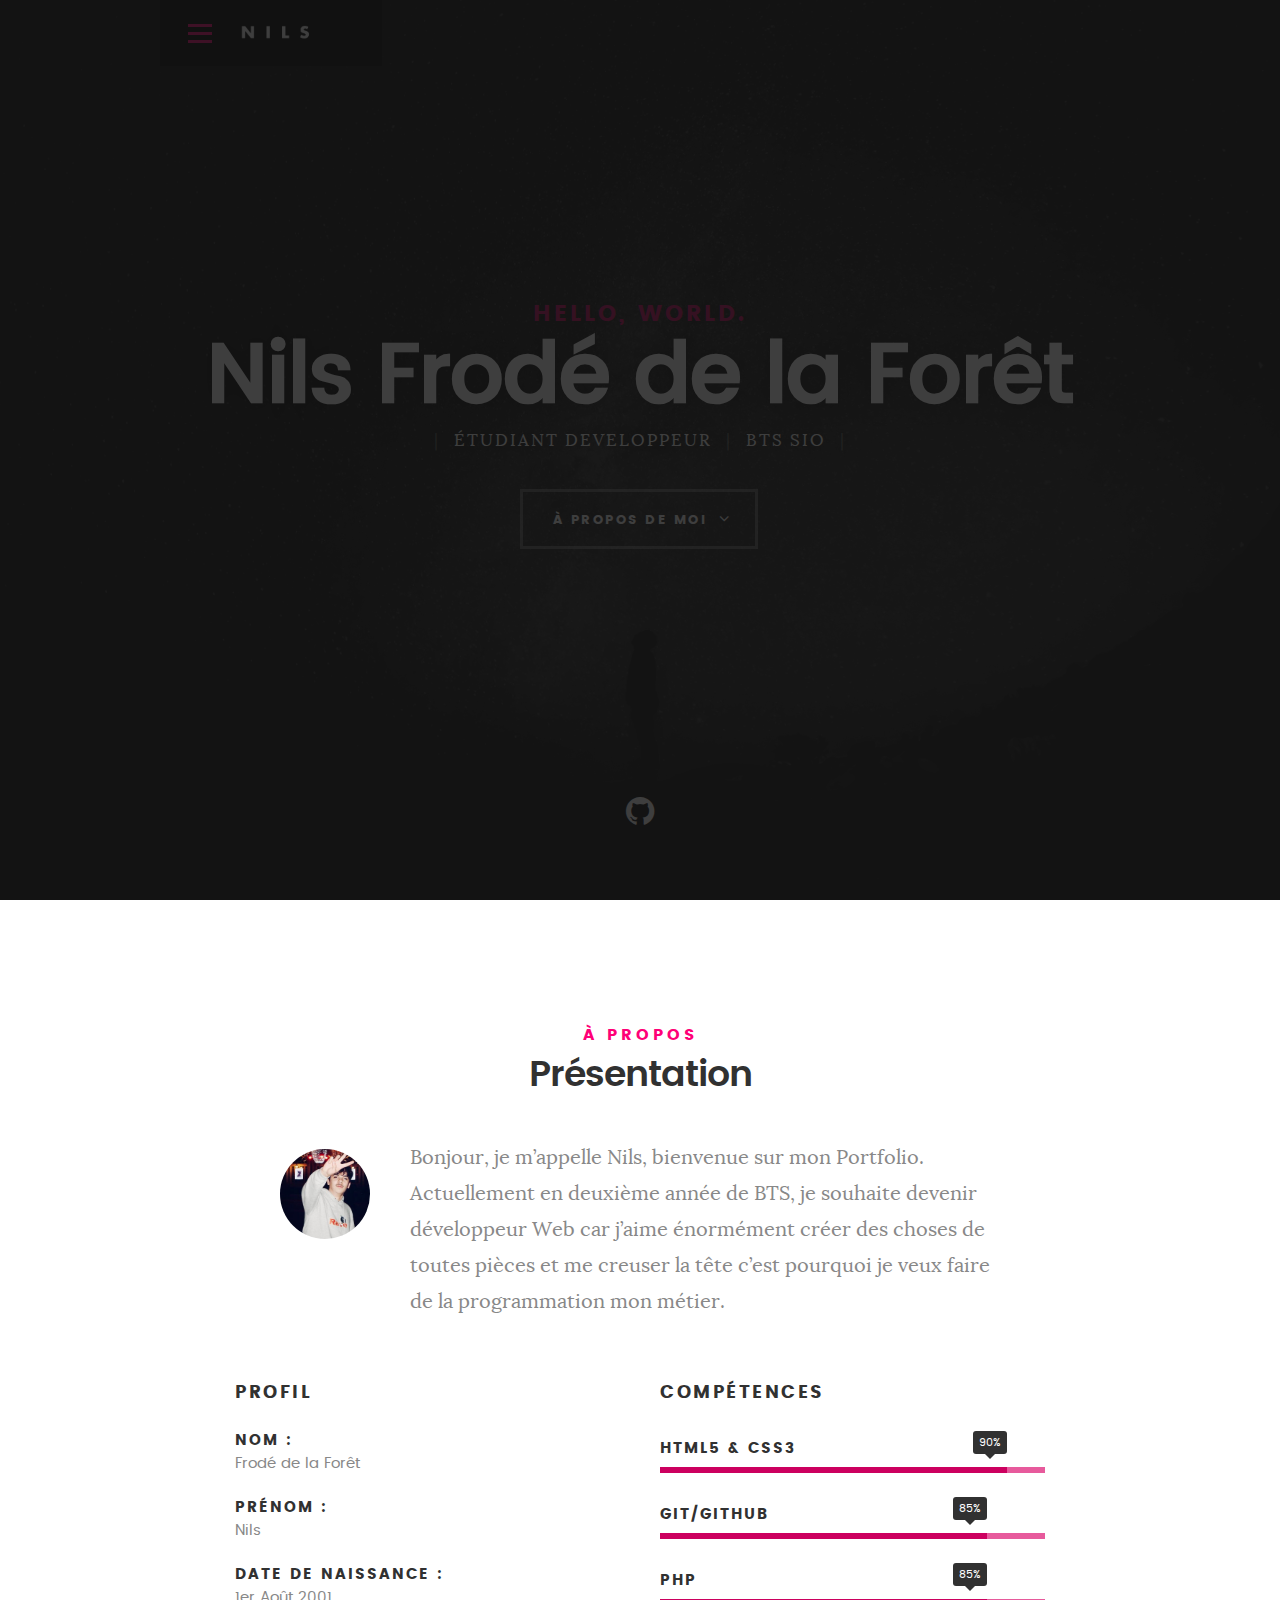
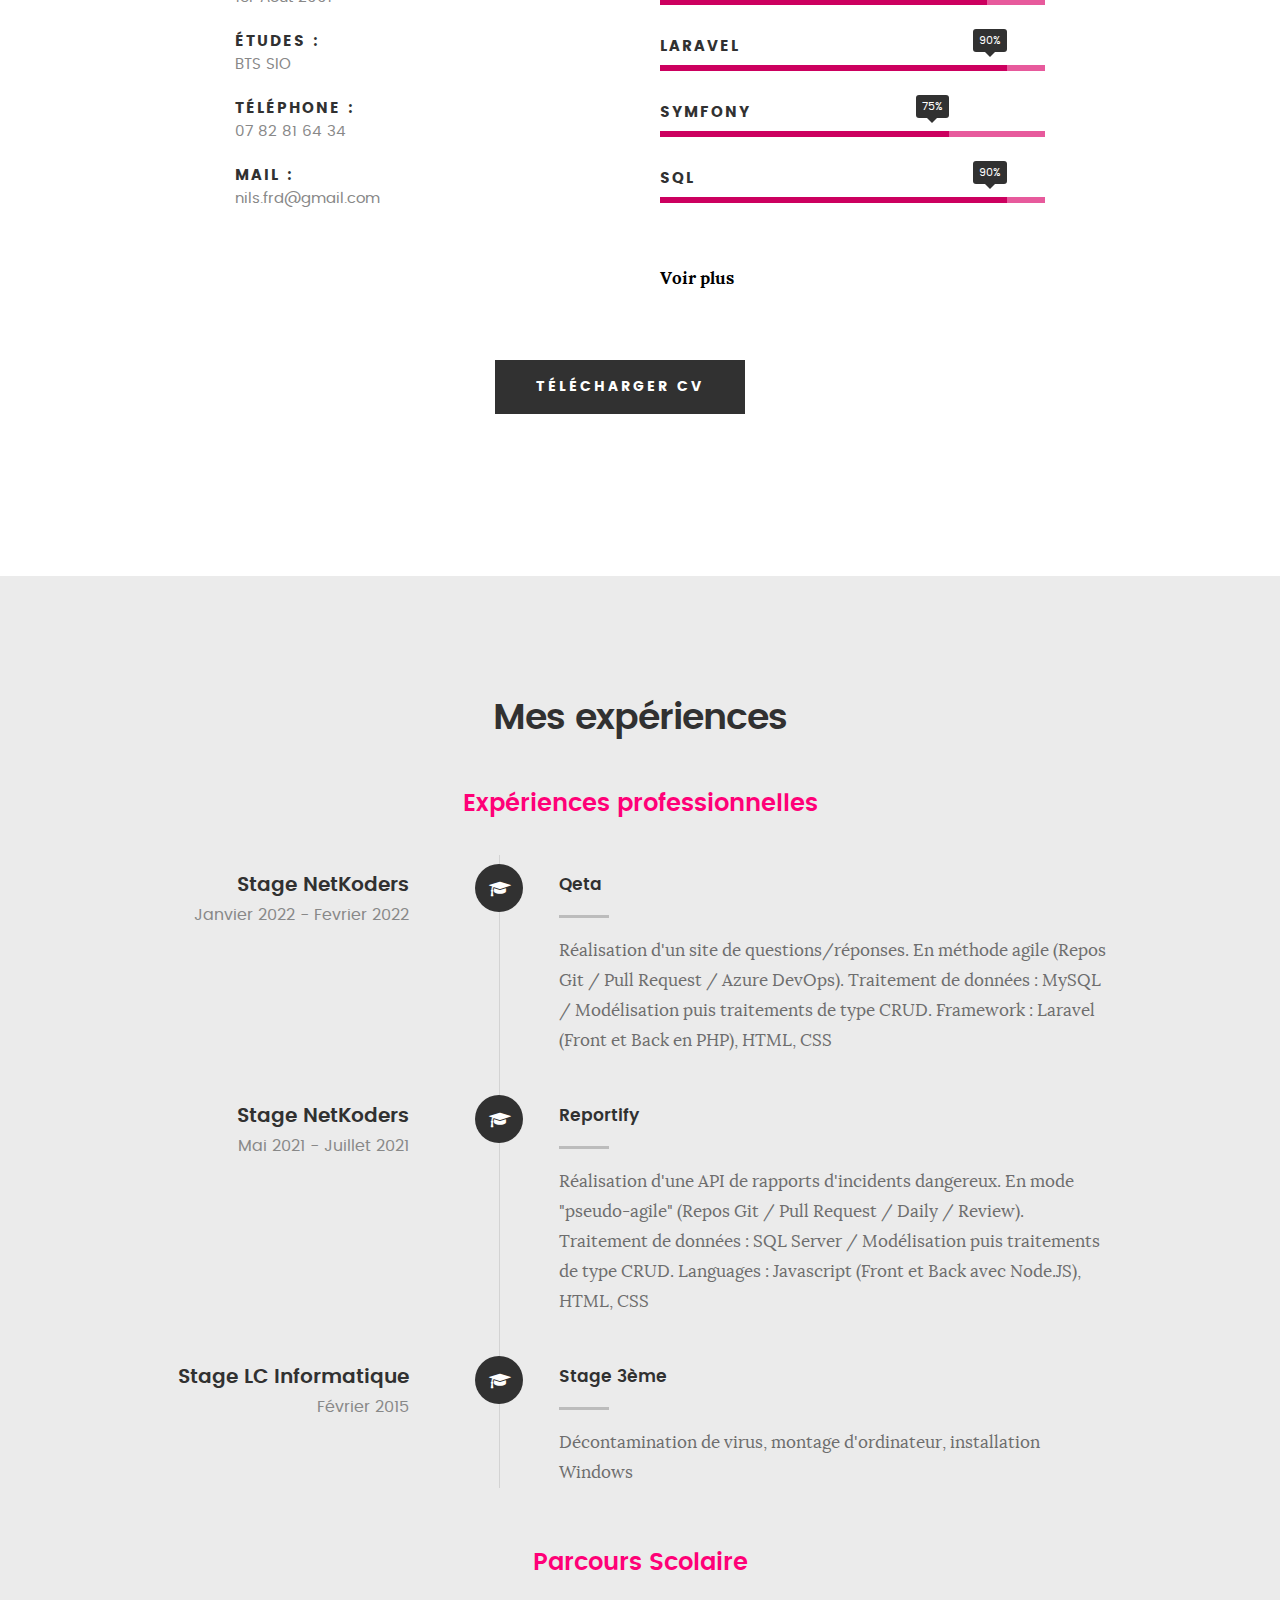
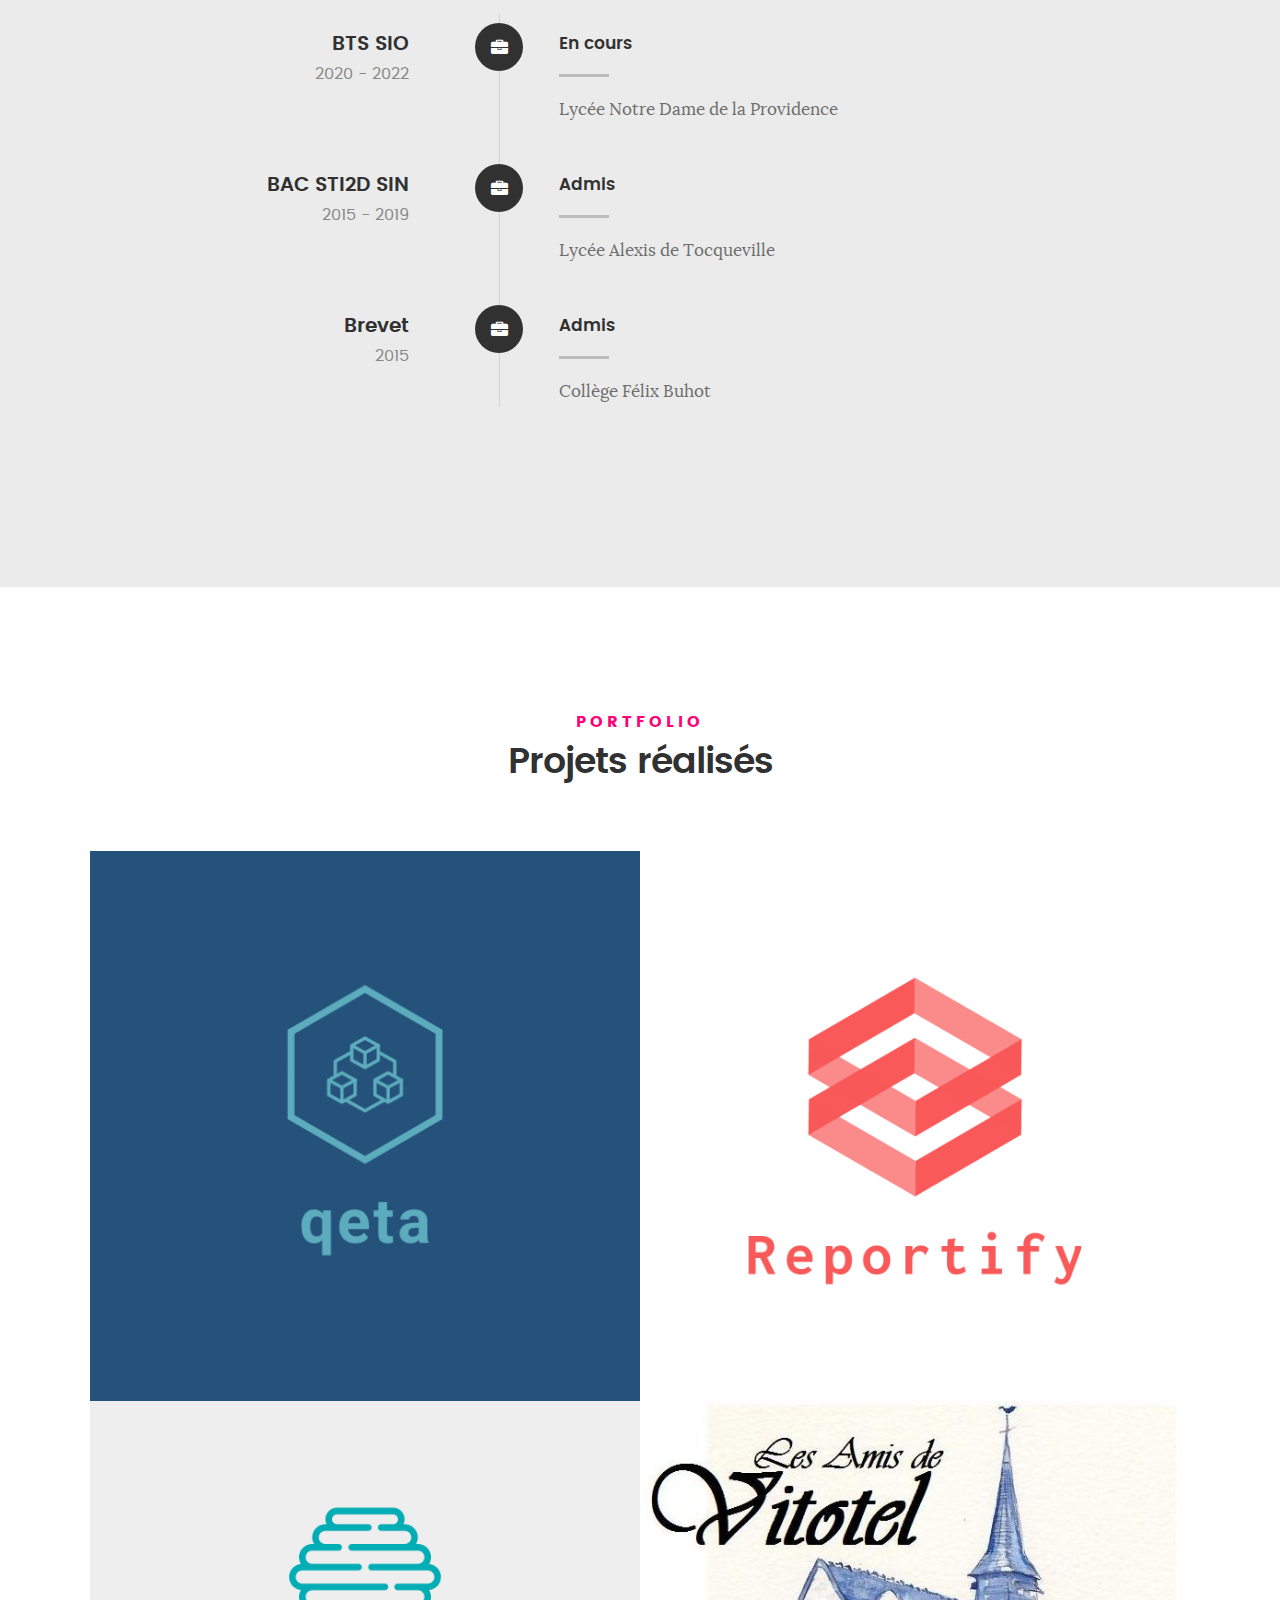
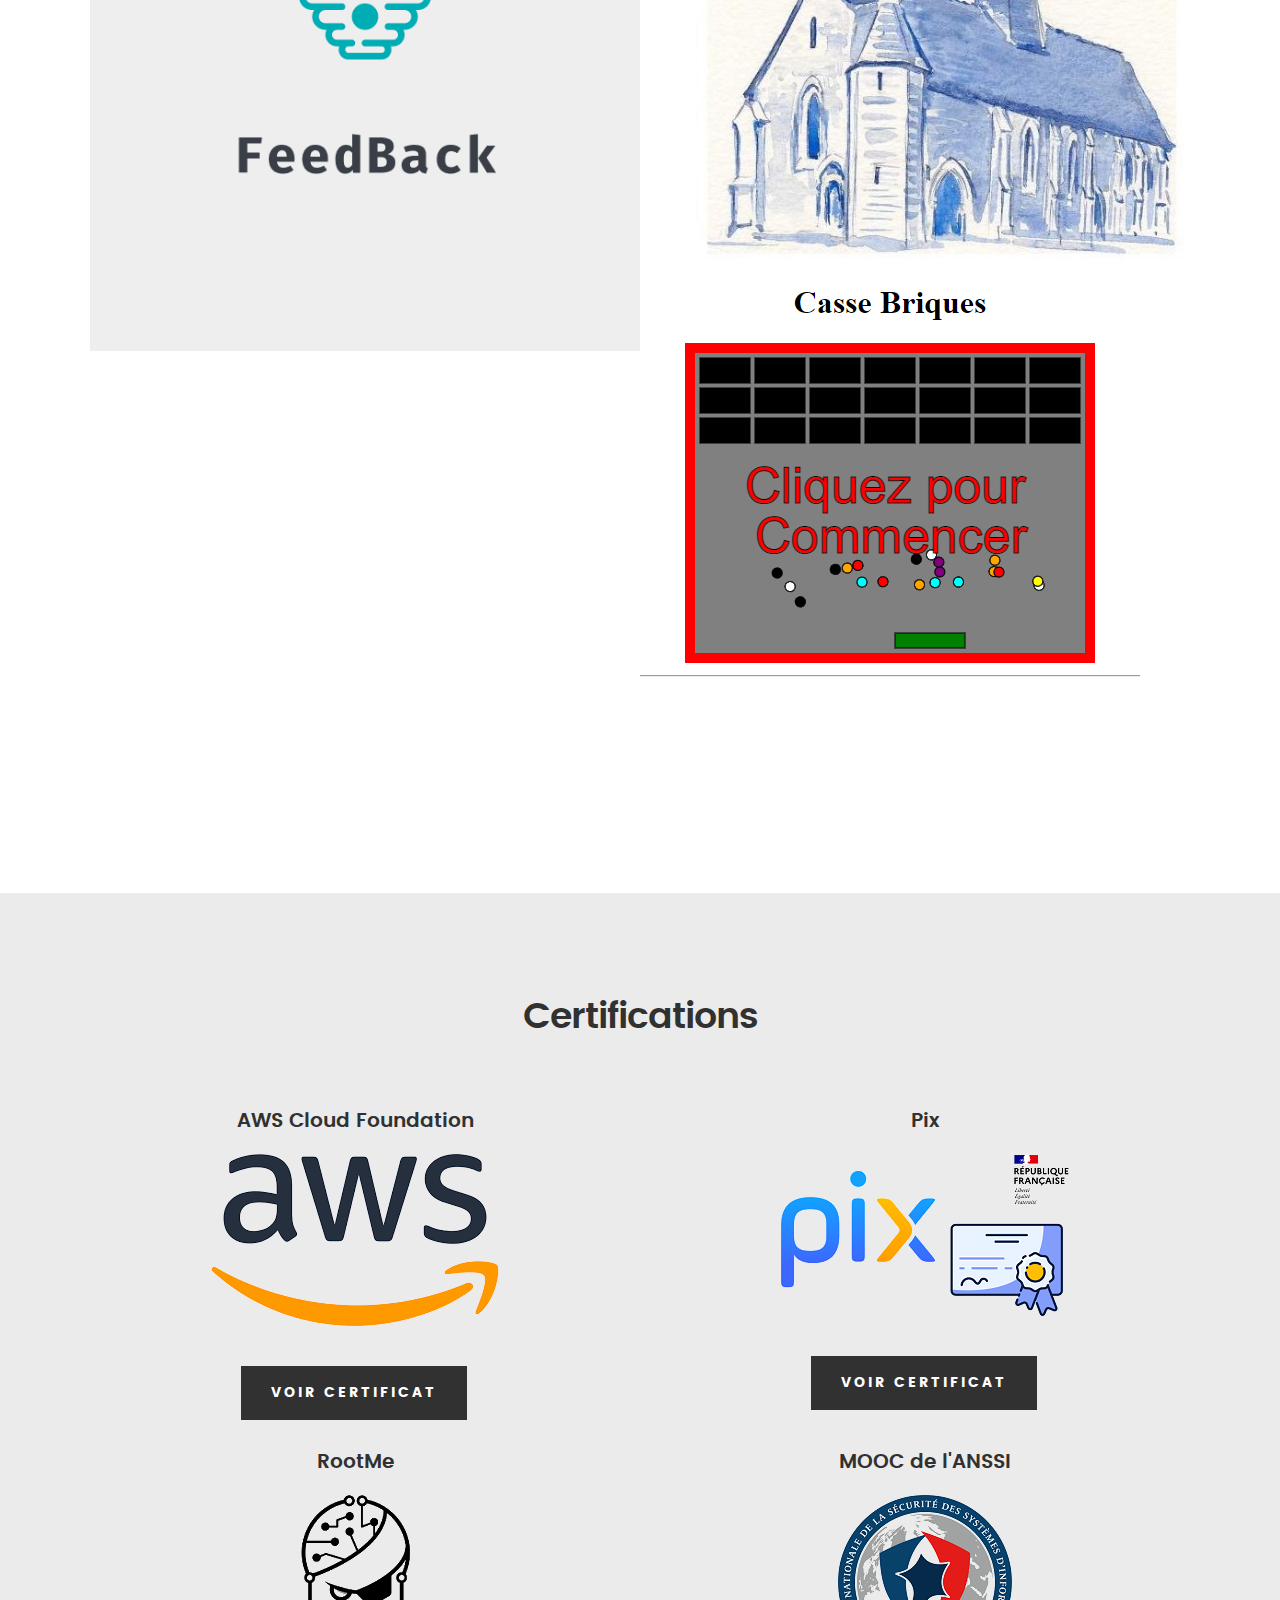
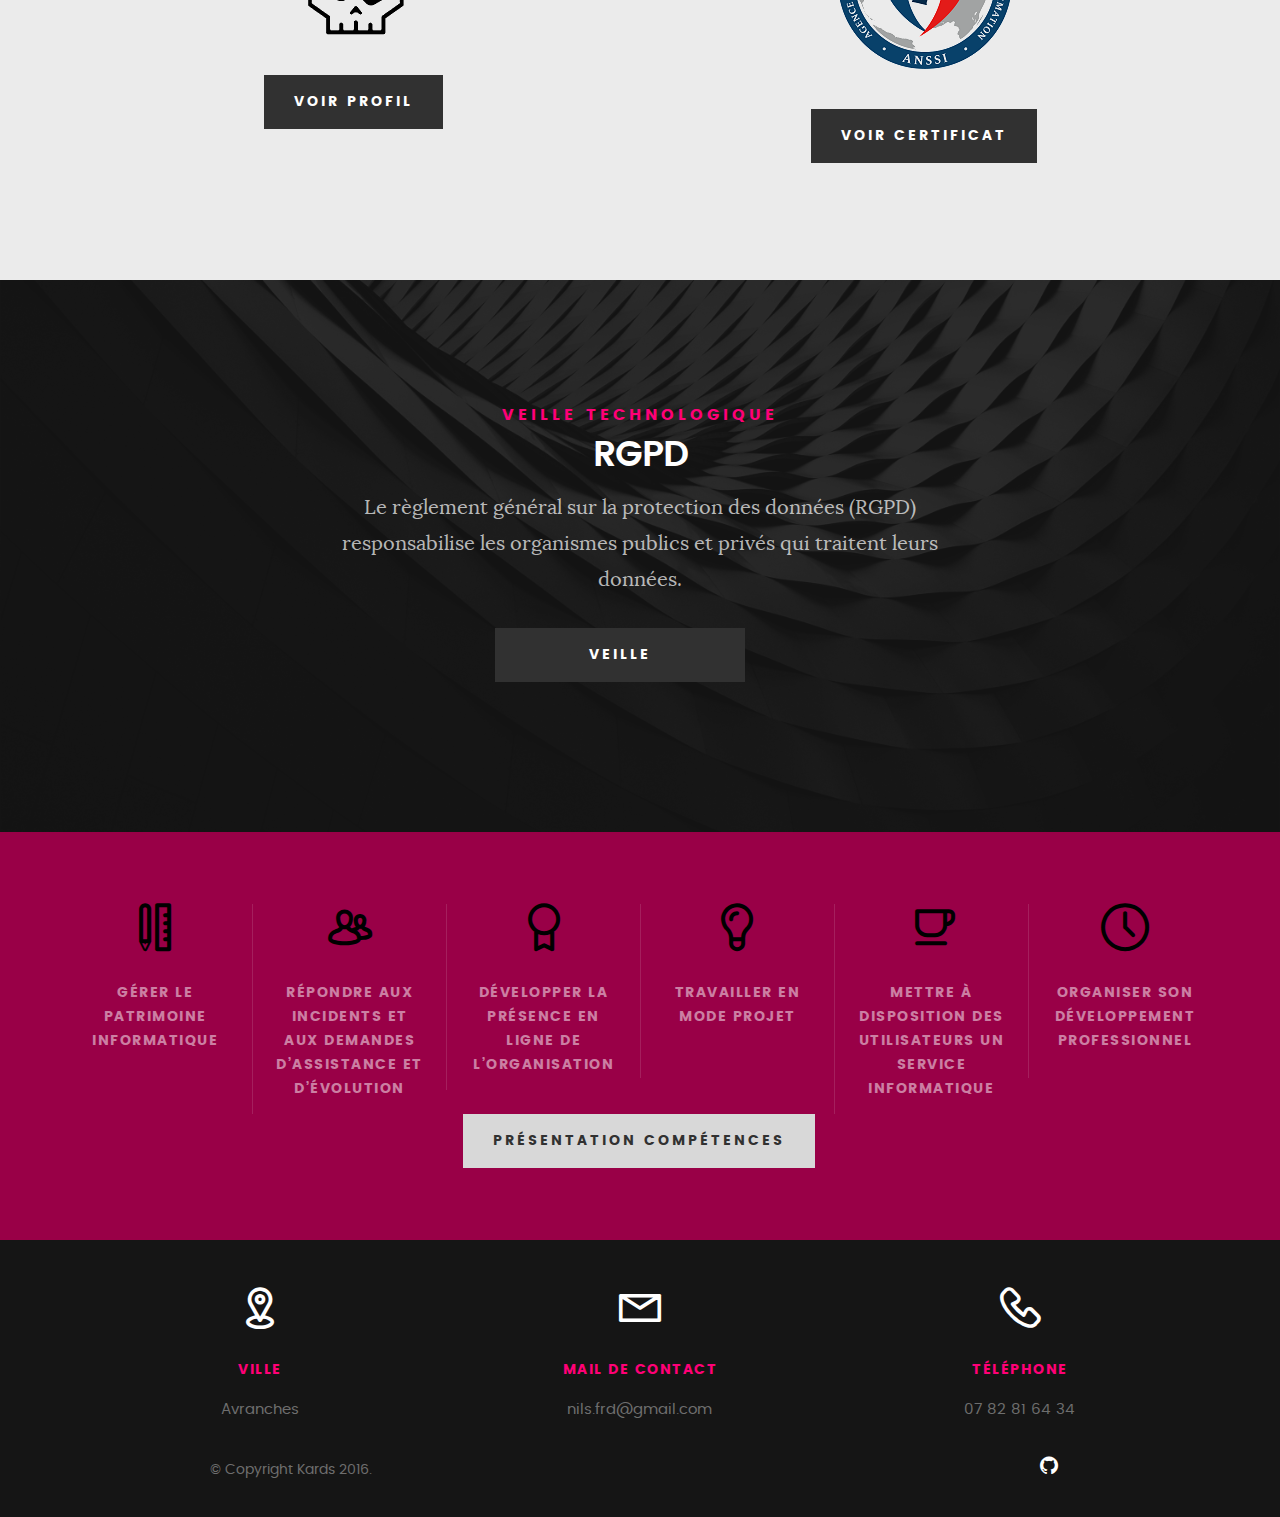
<file: index.html>
<!DOCTYPE html>
<!--[if IE 8 ]><html class="no-js oldie ie8" lang="en"> <![endif]-->
<!--[if IE 9 ]><html class="no-js oldie ie9" lang="en"> <![endif]-->
<!--[if (gte IE 9)|!(IE)]><!-->
<html class="no-js" lang="en">
<!--<![endif]-->

<head>

    <!--- basic page needs
   ================================================== -->
    <meta charset="utf-8">
    <title>Nils</title>
    <meta name="description" content="">
    <meta name="author" content="">

    <!-- mobile specific metas
   ================================================== -->
    <meta name="viewport" content="width=device-width, initial-scale=1, maximum-scale=1">

    <!-- CSS
   ================================================== -->
    <link rel="stylesheet" href="css/base.css">
    <link rel="stylesheet" href="css/main.css">
    <link rel="stylesheet" href="css/vendor.css">

    <!-- script
   ================================================== -->
    <script src="js/modernizr.js"></script>
    <script src="js/pace.min.js"></script>

    <!-- favicons
	================================================== -->
    <link rel="icon" type="image/png" href="favicon.png">

</head>

<body id="top">

    <!-- header 
   ================================================== -->
    <header>
        <div class="row">

            <div class="top-bar">
                <a class="menu-toggle" href="#"><span>Menu</span></a>

                <div class="logo">
                    <a href="index.html">Nils</a>
                </div>

                <nav id="main-nav-wrap">
                    <ul class="main-navigation">
                        <li class="current"><a class="smoothscroll" href="#intro" title="">Acceuil</a></li>
                        <li><a class="smoothscroll" href="#about" title="">Á propos</a></li>
                        <li><a href="skills.html" title="">Compétences</a></li>
                        <li><a class="smoothscroll" href="#resume" title="">Expériences</a></li>
                        <li><a class="smoothscroll" href="#portfolio" title="">Portfolio</a></li>
                        <li><a class="smoothscroll" href="#cta" title="">Certifications</a></li>
                        <li><a class="smoothscroll" href="#services" title="">Veille</a></li>
                        <li><a class="smoothscroll" href="#stats" title="">Contact</a></li>
                    </ul>
                </nav>
            </div>
            <!-- /top-bar -->

        </div>
        <!-- /row -->
    </header>
    <!-- /header -->

    <!-- intro section
   ================================================== -->
    <section id="intro">

        <div class="intro-overlay"></div>

        <div class="intro-content">
            <div class="row">

                <div class="col-twelve">

                    <h5>Hello, World.</h5>
                    <h1>Nils Frodé de la Forêt</h1>

                    <p class="intro-position">
                        <span>Étudiant developpeur</span>
                        <span>BTS SIO</span>
                    </p>

                    <a class="button stroke smoothscroll" href="#about" title="">à propos de moi</a>

                </div>

            </div>
        </div>
        <!-- /intro-content -->

        <ul class="intro-social">
            <li><a href="https://github.com/Frodenils" target="_blank"><i class="fa fa-github"></i></a></li>
        </ul>
        <!-- /intro-social -->

    </section>
    <!-- /intro -->


    <!-- about section
   ================================================== -->
    <section id="about">

        <div class="row section-intro">
            <div class="col-twelve">

                <h5>à propos</h5>
                <h1>Présentation</h1>

                <div class="intro-info">

                    <img src="images/profile-pic.png" alt="Profile Picture">

                    <p class="lead">Bonjour, je m’appelle Nils, bienvenue sur mon Portfolio. Actuellement en deuxième année de BTS, je souhaite devenir développeur Web car j’aime énormément créer des choses de toutes pièces et me creuser la tête c’est pourquoi je veux
                        faire de la programmation mon métier.</p>
                </div>

            </div>
        </div>
        <!-- /section-intro -->

        <div class="row about-content">

            <div class="col-six tab-full">

                <h3>Profil</h3>

                <ul class="info-list">
                    <li>
                        <strong>Nom :</strong>
                        <span>Frodé de la Forêt</span>
                    </li>
                    <li>
                        <strong>Prénom :</strong>
                        <span>Nils</span>
                    </li>
                    <li>
                        <strong>Date de naissance :</strong>
                        <span>1er Août 2001</span>
                    </li>
                    <li>
                        <strong>Études :</strong>
                        <span>BTS SIO</span>
                    </li>
                    <li>
                        <strong>Téléphone :</strong>
                        <span>07 82 81 64 34</span>
                    </li>
                    <li>
                        <strong>Mail :</strong>
                        <span>nils.frd@gmail.com</span>
                    </li>

                </ul>
                <!-- /info-list -->

            </div>

            <div class="col-six tab-full">

                <h3>Compétences</h3>

                <ul class="skill-bars">
                    <li>
                        <div class="progress percent90"><span>90%</span></div>
                        <strong>HTML5 & CSS3</strong>
                    </li>
                    <li>
                        <div class="progress percent85"><span>85%</span></div>
                        <strong>Git/GitHub</strong>
                    </li>
                    <li>
                        <div class="progress percent85"><span>85%</span></div>
                        <strong>PHP</strong>
                    </li>
                    <li>
                        <div class="progress percent90"><span>90%</span></div>
                        <strong>Laravel</strong>
                    </li>
                    <li>
                        <div class="progress percent75"><span>75%</span></div>
                        <strong>Symfony</strong>
                    </li>
                    <li>
                        <div class="progress percent90"><span>90%</span></div>
                        <strong>SQL</strong>
                    </li>
                    <a href="skills.html"><strong>Voir plus</strong></a>
                </ul>
                <!-- /skill-bars -->

            </div>

        </div>

        <div class="row button-section">
            <div class="col-twelve">
                <a href="pdf/cv.pdf" target="_blank" title="Download CV" class="button button-primary">Télécharger CV</a>
            </div>
        </div>

    </section>
    <!-- /process-->


    <!-- resume Section
   ================================================== -->
    <section id="resume" class="grey-section">

        <div class="row section-intro">
            <div class="col-twelve">

                <h1>Mes expériences</h1>

            </div>
        </div>
        <!-- /section-intro-->

        <div class="row resume-timeline">

            <div class="col-twelve resume-header">

                <h2>Expériences professionnelles</h2>

            </div>
            <!-- /resume-header -->

            <div class="col-twelve">

                <div class="timeline-wrap">

                    <div class="timeline-block">

                        <div class="timeline-ico">
                            <i class="fa fa-graduation-cap"></i>
                        </div>

                        <div class="timeline-header">
                            <h3>Stage NetKoders</h3>
                            <p>Janvier 2022 - Fevrier 2022</p>
                        </div>

                        <div class="timeline-content">
                            <h4>Qeta</h4>
                            <p>Réalisation d'un site de questions/réponses. En méthode agile (Repos Git / Pull Request / Azure DevOps). Traitement de données : MySQL / Modélisation puis traitements de type CRUD. Framework : Laravel (Front et Back en PHP),
                                HTML, CSS</p>
                        </div>

                    </div>
                    <!-- /timeline-block -->

                    <div class="timeline-block">

                        <div class="timeline-ico">
                            <i class="fa fa-graduation-cap"></i>
                        </div>

                        <div class="timeline-header">
                            <h3>Stage NetKoders</h3>
                            <p>Mai 2021 - Juillet 2021</p>
                        </div>

                        <div class="timeline-content">
                            <h4>Reportify</h4>
                            <p>Réalisation d'une API de rapports d'incidents dangereux. En mode "pseudo-agile" (Repos Git / Pull Request / Daily / Review). Traitement de données : SQL Server / Modélisation puis traitements de type CRUD. Languages : Javascript
                                (Front et Back avec Node.JS), HTML, CSS</p>
                        </div>

                    </div>
                    <!-- /timeline-block -->

                    <div class="timeline-block">

                        <div class="timeline-ico">
                            <i class="fa fa-graduation-cap"></i>
                        </div>

                        <div class="timeline-header">
                            <h3>Stage LC Informatique</h3>
                            <p>Février 2015</p>
                        </div>

                        <div class="timeline-content">
                            <h4>Stage 3ème</h4>
                            <p>Décontamination de virus, montage d'ordinateur, installation Windows</p>
                        </div>

                    </div>
                    <!-- /timeline-block -->

                </div>
                <!-- /timeline-wrap -->

            </div>
            <!-- /col-twelve -->

        </div>
        <!-- /resume-timeline -->

        <div class="row resume-timeline">

            <div class="col-twelve resume-header">

                <h2>Parcours Scolaire</h2>

            </div>
            <!-- /resume-header -->

            <div class="col-twelve">

                <div class="timeline-wrap">

                    <div class="timeline-block">

                        <div class="timeline-ico">
                            <i class="fa fa-briefcase"></i>
                        </div>

                        <div class="timeline-header">
                            <h3>BTS SIO</h3>
                            <p>2020 - 2022</p>
                        </div>

                        <div class="timeline-content">
                            <h4>En cours</h4>
                            <p>Lycée Notre Dame de la Providence</p>
                        </div>

                    </div>
                    <!-- /timeline-block -->

                    <div class="timeline-block">

                        <div class="timeline-ico">
                            <i class="fa fa-briefcase"></i>
                        </div>

                        <div class="timeline-header">
                            <h3>BAC STI2D SIN</h3>
                            <p>2015 - 2019</p>
                        </div>

                        <div class="timeline-content">
                            <h4>Admis</h4>
                            <p>Lycée Alexis de Tocqueville</p>
                        </div>

                    </div>
                    <!-- /timeline-block -->


                    <div class="timeline-block">

                        <div class="timeline-ico">
                            <i class="fa fa-briefcase"></i>
                        </div>

                        <div class="timeline-header">
                            <h3>Brevet</h3>
                            <p>2015</p>
                        </div>

                        <div class="timeline-content">
                            <h4>Admis</h4>
                            <p>Collège Félix Buhot</p>
                        </div>

                    </div>
                    <!-- /timeline-block -->

                </div>
                <!-- /timeline-wrap -->

            </div>
            <!-- /col-twelve -->

        </div>
        <!-- /resume-timeline -->

    </section>
    <!-- /features -->


    <!-- Portfolio Section
   ================================================== -->
    <section id="portfolio">

        <div class="row section-intro">
            <div class="col-twelve">

                <h5>Portfolio</h5>
                <h1>Projets réalisés</h1>

                <p class="lead"></p>

            </div>
        </div>
        <!-- /section-intro-->

        <div class="row portfolio-content">

            <div class="col-twelve">

                <!-- portfolio-wrapper -->
                <div id="folio-wrapper" class="block-1-2 block-mob-full stack">

                    <div class="bgrid folio-item">
                        <div class="item-wrap">
                            <img src="images/portfolio/qetalogo.png" alt="Liberty">
                            <a href="#modal-01" class="overlay">
                                <div class="folio-item-table">
                                    <div class="folio-item-cell">
                                        <h3 class="folio-title">Qeta</h3>
                                        <span class="folio-types">
											Site Internet
										</span>
                                    </div>
                                </div>
                            </a>
                        </div>
                    </div>
                    <!-- /folio-item -->

                    <div class="bgrid folio-item">
                        <div class="item-wrap">
                            <img src="images/portfolio/reportifylogo.png" alt="Shutterbug">
                            <a href="#modal-02" class="overlay">
                                <div class="folio-item-table">
                                    <div class="folio-item-cell">
                                        <h3 class="folio-title">Reportify</h3>
                                        <span class="folio-types">
											API
										</span>
                                    </div>
                                </div>
                            </a>
                        </div>
                    </div>
                    <!-- /folio-item -->

                    <div class="bgrid folio-item">
                        <div class="item-wrap">
                            <img src="images/portfolio/fbslogo.png" alt="Clouds">
                            <a href="#modal-03" class="overlay">
                                <div class="folio-item-table">
                                    <div class="folio-item-cell">
                                        <h3 class="folio-title">FeedBack-Self</h3>
                                        <span class="folio-types">
											Web Design
										</span>
                                    </div>
                                </div>
                            </a>
                        </div>
                    </div>
                    <!-- /folio-item -->

                    <div class="bgrid folio-item">
                        <div class="item-wrap">
                            <img src="images/portfolio/vitotellogo.png" alt="Clouds">
                            <a href="#modal-04" class="overlay">
                                <div class="folio-item-table">
                                    <div class="folio-item-cell">
                                        <h3 class="folio-title">Vitotel</h3>
                                        <span class="folio-types">
											HTML CSS basique
										</span>
                                    </div>
                                </div>
                            </a>
                        </div>
                    </div>
                    <!-- /folio-item -->

                    <div class="bgrid folio-item">
                        <div class="item-wrap">
                            <img src="images/portfolio/cblogo.png" alt="Salad">
                            <a href="#modal-05" class="overlay">
                                <div class="folio-item-table">
                                    <div class="folio-item-cell">
                                        <h3 class="folio-title">Casse Brique</h3>
                                        <span class="folio-types">
											Canvas JS
										</span>
                                    </div>
                                </div>
                            </a>
                        </div>
                    </div>
                    <!-- /folio-item -->

                    <!-- modal popups - begin
	            ============================================================= -->
                    <div id="modal-01" class="popup-modal slider mfp-hide">

                        <div class="media">
                            <img src="images/portfolio/modals/qeta.png" alt="" />
                        </div>

                        <div class="description-box">
                            <h4>Qeta</h4>
                            <p>Site de questions/réponses contenant commentaires et signalements. Avec Laravel, front et back en PHP et traitement de données avec MySQL. Réalisé avec Hugo Jenouvrier et Evan Blier, supervisé par Ludovic Leveneur </p>
                            <a href="pdf/qcdc.pdf" target="_blank"><b class="term">Cahier des charges</b></a><br>
                            <a href="pdf/quserstory.pdf" target="_blank"><b class="term">User Story</b></a><br>

                            <div class="categories">Site web</div>
                        </div>

                        <div class="link-box">
                            <a href="http://dry-depths-86203.herokuapp.com/" target="_blank">Voir plus</a>
                            <a href="#" class="popup-modal-dismiss">Fermer</a>
                        </div>

                    </div>
                    <!-- /modal-01 -->

                    <div id="modal-02" class="popup-modal slider mfp-hide">

                        <div class="media">
                            <img src="images/portfolio/modals/reportify.png" alt="" />
                        </div>

                        <div class="description-box">
                            <h4>Reportify</h4>
                            <p>API de rapport de danger pour entreprise. Back en node JS, front en JS et traitement de données avec SQL SERVER. Réalisé avec Hugo Jenouvrier et Yanis Legrand, supervisé par Michaël Lebreton</p>
                            <div class="categories">API</div>
                        </div>

                        <div class="link-box">
                            <a href="https://frodenils.github.io/reportify/" target="_blank">Voir plus</a>
                            <a href="#" class="popup-modal-dismiss">Fermer</a>
                        </div>

                    </div>
                    <!-- /modal-02 -->

                    <div id="modal-03" class="popup-modal slider mfp-hide">

                        <div class="media">
                            <img src="images/portfolio/modals/feedback.png" alt="" />
                        </div>

                        <div class="description-box">
                            <h4>Feedback Self</h4>
                            <p>Site de retour utilisateur de self. Avec Symfony, Node JS et PHP. Traitement de données en MySQL. Réalisé avec Dylan Cahu, Luidjy Aubel, Yanis Legrand, Lorant Noël et Célien Renault</p>
                            <a href="pdf/fbscdc.pdf" target="_blank"><b class="term">Cahier des charges</b></a><br>
                            <a href="pdf/fbsdoctech.pdf" target="_blank"><b class="term">Documentation Technique</b></a><br>
                            <a href="pdf/fbsdocuser.pdf" target="_blank"><b class="term">Documentation Utilisateur</b></a><br>

                            <div class="categories">Site Web</div>
                        </div>

                        <div class="link-box">
                            <a href="https://yanis.pro.ndlpavranches.fr/" target="_blank">Voir plus</a>
                            <a href="#" class="popup-modal-dismiss">Fermer</a>
                        </div>

                    </div>
                    <!-- /modal-03 -->

                    <div id="modal-04" class="popup-modal slider mfp-hide">

                        <div class="media">
                            <img src="images/portfolio/modals/Vitotel.png" alt="" />
                        </div>

                        <div class="description-box">
                            <h4>Vitotel</h4>
                            <p>Refonte du site "les amis de Vitotel" en HTML CSS très basique. Réalisé avec Thomas Jaffré</p>

                            <div class="categories">Site Web</div>
                        </div>

                        <div class="link-box">
                            <a href="https://frodenils.github.io/Vitotel/" target="_blank">Voir plus</a>
                            <a href="#" class="popup-modal-dismiss">Fermer</a>
                        </div>

                    </div>
                    <!-- /modal-04 -->

                    <div id="modal-05" class="popup-modal slider mfp-hide">

                        <div class="media">
                            <img src="images/portfolio/modals/cb.png" alt="" />
                        </div>

                        <div class="description-box">
                            <h4>Casse Brique</h4>
                            <p>Projet en programmation orientée objet avec le canvas de JavaScript</p>

                            <div class="categories">Canvas JS</div>
                        </div>

                        <div class="link-box">
                            <a href="cb/cb.html" target="_blank">Voir plus</a>
                            <a href="#" class="popup-modal-dismiss">Fermer</a>
                        </div>

                    </div>
                    <!-- /modal-05 -->

                    <!-- modal popups - end
	            ============================================================= -->

                </div>
                <!-- /portfolio-wrapper -->

            </div>
            <!-- /twelve -->

        </div>
        <!-- /portfolio-content -->

    </section>
    <!-- /portfolio -->


    <!-- CTA Section
   ================================================== -->
    <section id="cta" class="grey-section">
        <div class="row section-intro">
            <div class="col-twelve">
                <h1>Certifications</h1>

                <p class="lead"></p>

            </div>
        </div>
        <div class="row half-bottom">

            <div class="col-six tab-full">

                <h3>AWS Cloud Foundation</h3>
                <div class="media">
                    <img src="images/portfolio/modals/amazonlogo.png" alt="" />
                </div>
                <br>
                <a href="certifs/aws.pdf" target=”_blank” title="Veille" class="button button-primary">Voir certificat</a>
            </div>

            <div class="col-six tab-full">

                <h3>Pix</h3>
                <div class="media">
                    <img src="images/portfolio/modals/pixlogo.png" alt="" />
                </div>
                <br>
                <a href="certifs/pix.pdf" target=”_blank” title="Veille" class="button button-primary">Voir certificat</a>
            </div>

        </div>
        <div class="row half-bottom">

            <div class="col-six tab-full">

                <h3>RootMe</h3>
                <div class="media">
                    <img src="images/portfolio/modals/rootmelogo.png" alt="" />
                </div>
                <br>
                <a href="https://www.root-me.org/Bqker" target=”_blank” title="Veille" class="button button-primary">Voir profil</a>
            </div>

            <div class="col-six tab-full">

                <h3>MOOC de l'ANSSI</h3>
                <div class="media">
                    <img src="images/portfolio/modals/mooclogo.png" alt="" />
                </div>
                <br>
                <a href="certifs/anssi.pdf" target=”_blank” title="Veille" class="button button-primary">Voir certificat</a>
            </div>

        </div>
        <!-- /row -->


    </section>
    <!-- /cta -->



    <!-- services Section
   ================================================== -->
    <section id="services">

        <div class="overlay"></div>

        <div class="row section-intro">
            <div class="col-twelve">

                <h5>Veille technologique</h5>
                <h1>RGPD</h1>

                <p class="lead">Le règlement général sur la protection des données (RGPD) responsabilise les organismes publics et privés qui traitent leurs données.</p>

            </div>
            <div class="row button-section">
                <div class="col-twelve">
                    <a href="veille.php" target=”_blank” title="Veille" class="button button-primary">Veille</a>
                </div>
            </div>
        </div>
        <!-- /section-intro -->


    </section>
    <!-- /services -->


    <!-- stats Section
   ================================================== -->
    <section id="stats" class="count-up">

        <div class="row">
            <div class="col-twelve">

                <div class="block-1-6 block-s-1-3 block-tab-1-2 block-mob-full stats-list">

                    <div class="bgrid stat">

                        <div class="icon-part">
                            <i class="icon-pencil-ruler"></i>
                        </div>
                        <br>

                        <h5 class="stat-title">
                            Gérer le patrimoine informatique
                        </h5>

                    </div>
                    <!-- /stat -->

                    <div class="bgrid stat">

                        <div class="icon-part">
                            <i class="icon-users"></i>
                        </div>
                        <br>

                        <h5 class="stat-title">
                            Répondre aux incidents et aux demandes d’assistance et d’évolution
                        </h5>

                    </div>
                    <!-- /stat -->

                    <div class="bgrid stat">

                        <div class="icon-part">
                            <i class="icon-badge"></i>
                        </div>
                        <br>
                        <h5 class="stat-title">
                            Développer la présence en ligne de l’organisation
                        </h5>

                    </div>
                    <!-- /stat -->

                    <div class="bgrid stat">

                        <div class="icon-part">
                            <i class="icon-light-bulb"></i>
                        </div>
                        <br>
                        <h5 class="stat-title">
                            Travailler en mode projet
                        </h5>

                    </div>
                    <!-- /stat -->

                    <div class="bgrid stat">

                        <div class="icon-part">
                            <i class="icon-cup"></i>
                        </div>
                        <br>
                        <h5 class="stat-title">
                            Mettre à disposition des utilisateurs un service informatique
                        </h5>

                    </div>
                    <!-- /stat -->

                    <div class="bgrid stat">

                        <div class="icon-part">
                            <i class="icon-clock"></i>
                        </div>
                        <br>
                        <h5 class="stat-title">
                            Organiser son développement professionnel
                        </h5>

                    </div>
                    <!-- /stat -->

                </div>
                <!-- /stats-list -->

            </div>
            <!-- /twelve -->
            <a class="button" href="https://docs.google.com/presentation/d/17WUCretL-_hUv7rN5w3tiexzubYZKZG7O-glnD6kTi0/edit#slide=id.p">Présentation compétences</a>
        </div>
        <!-- /row -->
    </section>
    <!-- /stats -->




    <div class="row contact-info">

        <div class="col-four tab-full">

            <div class="icon">
                <i class="icon-pin"></i>
            </div>

            <h5>Ville</h5>

            <p>Avranches</p>

        </div>

        <div class="col-four tab-full collapse">

            <div class="icon">
                <i class="icon-mail"></i>
            </div>

            <h5>Mail de contact</h5>

            <p>nils.frd@gmail.com</p>

        </div>

        <div class="col-four tab-full">

            <div class="icon">
                <i class="icon-phone"></i>
            </div>

            <h5>Téléphone</h5>

            <p>07 82 81 64 34</p>

        </div>

    </div>
    <!-- /contact-info -->

    </section>
    <!-- /contact -->


    <!-- footer
   ================================================== -->

    <footer>
        <div class="row">

            <div class="col-six tab-full pull-right social">

                <ul class="footer-social">
                    <li><a href="https://github.com/Frodenils" target="_blank"><i class="fa fa-github"></i></a></li>
                </ul>

            </div>

            <div class="col-six tab-full">
                <div class="copyright">
                    <span>© Copyright Kards 2016.</span>
                </div>
            </div>

            <div id="go-top">
                <a class="smoothscroll" title="Back to Top" href="#top"><i class="fa fa-long-arrow-up"></i></a>
            </div>

        </div>
        <!-- /row -->
    </footer>

    <div id="preloader">
        <div id="loader"></div>
    </div>

    <!-- Java Script
   ================================================== -->
    <script src="js/jquery-2.1.3.min.js"></script>
    <script src="js/plugins.js"></script>
    <script src="js/main.js"></script>

</body>

</html>
</file>
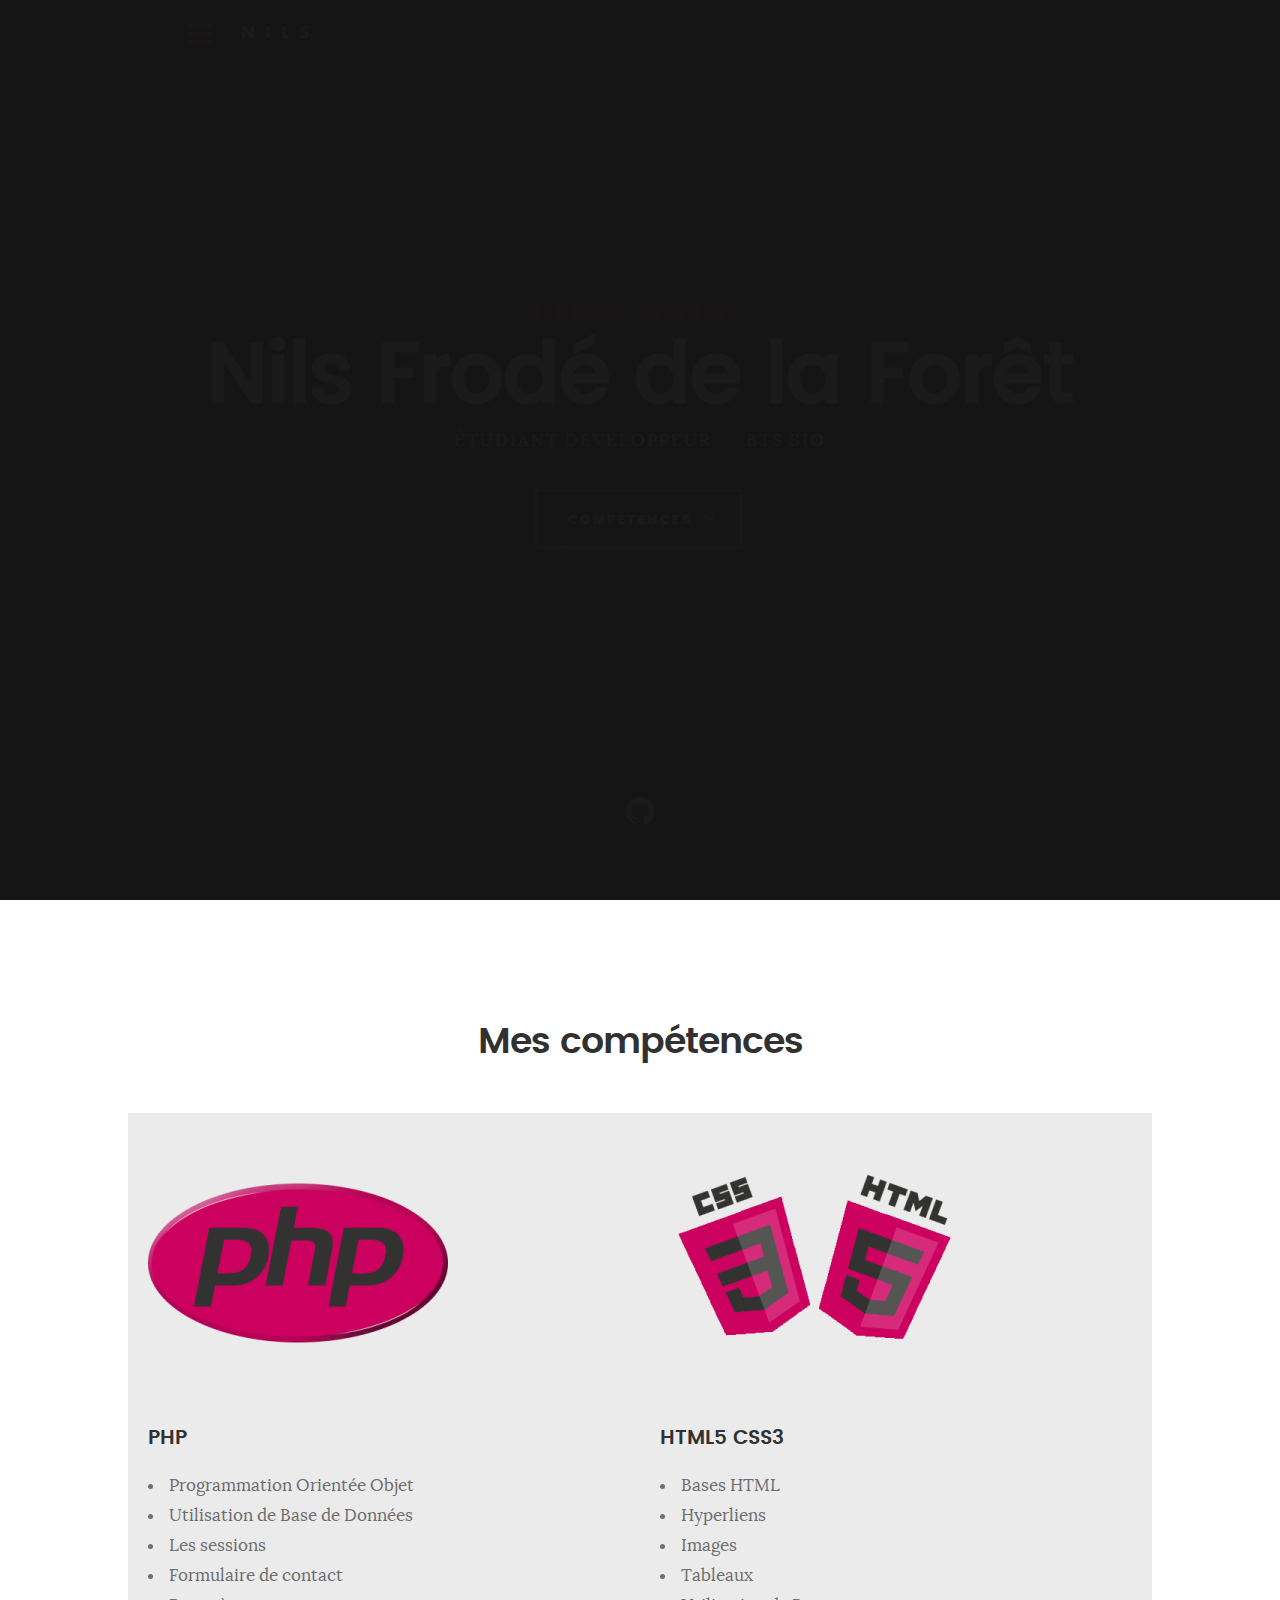
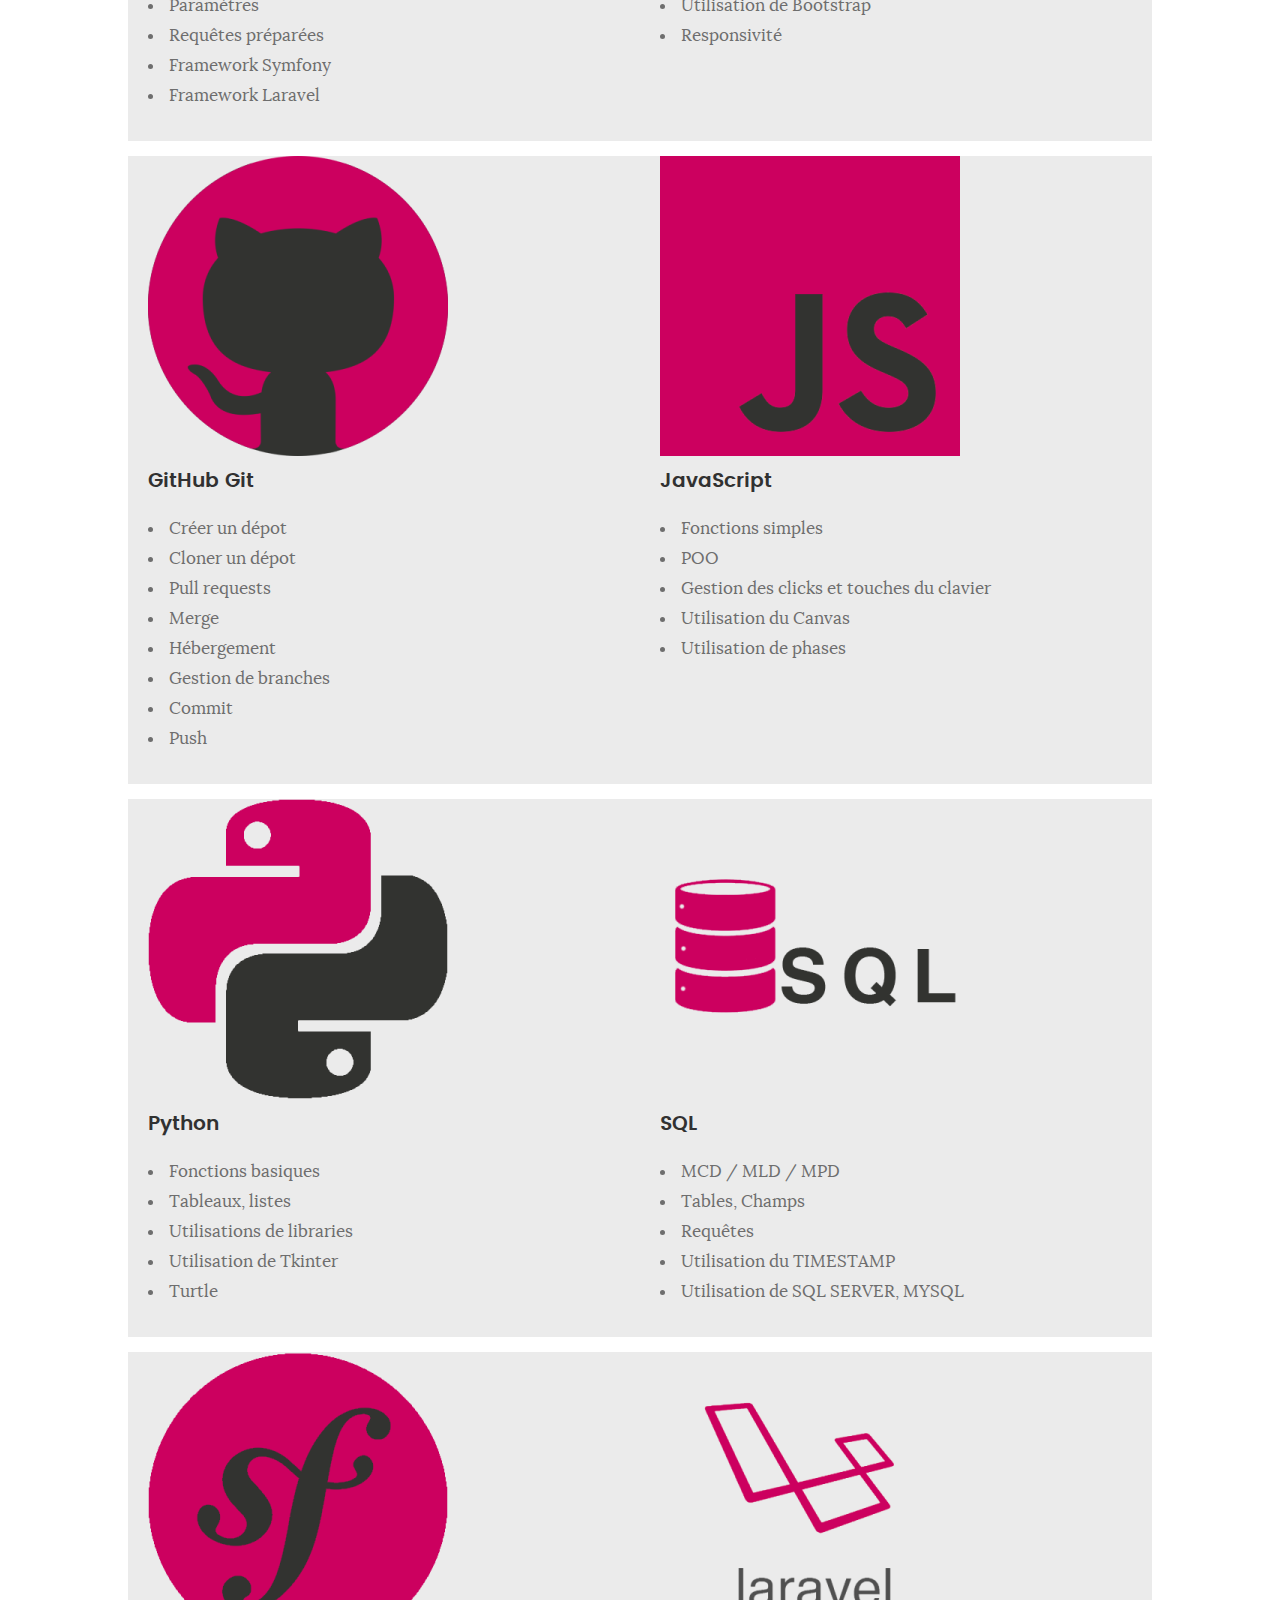
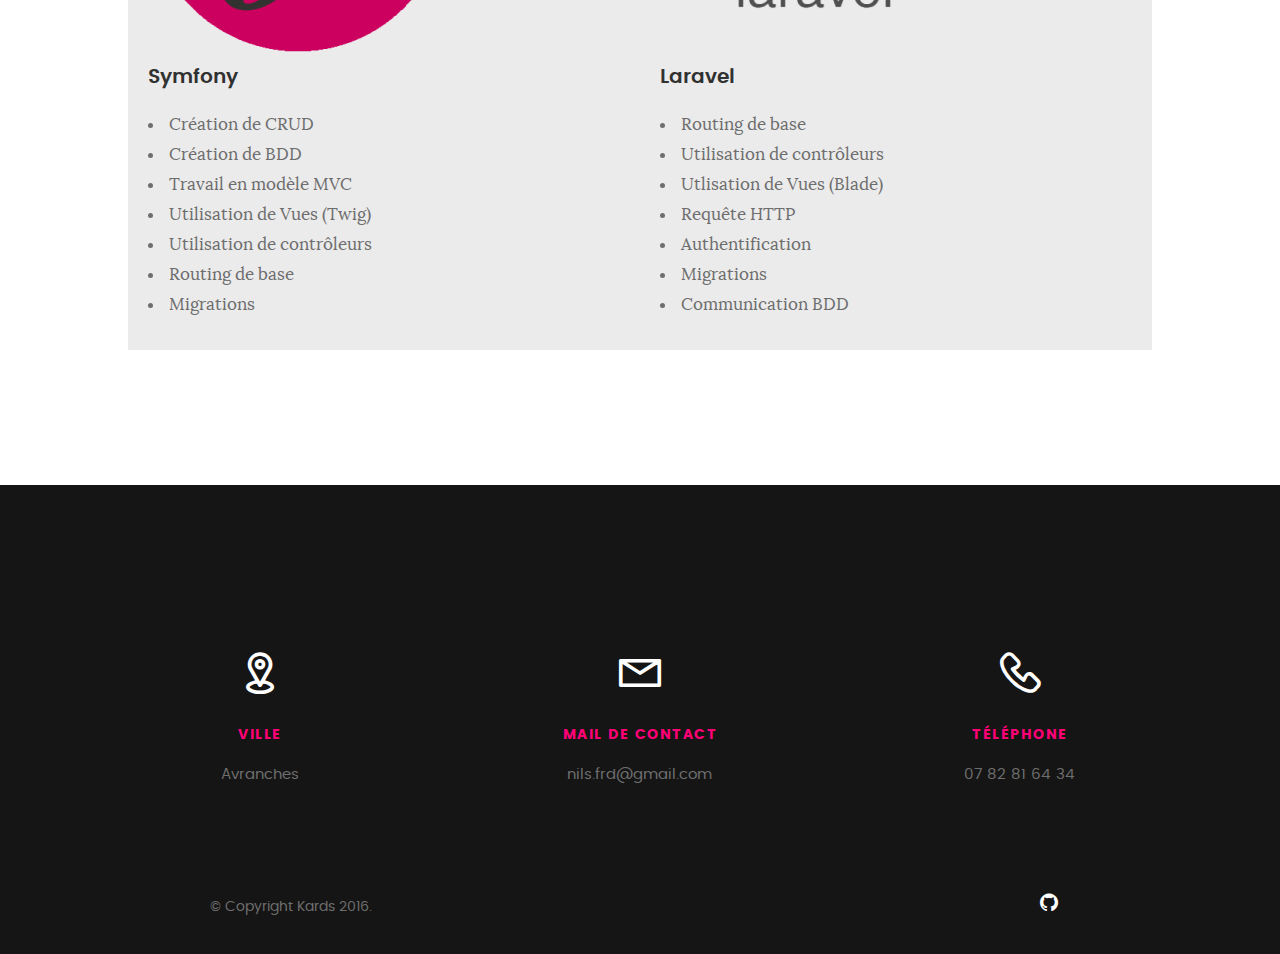
<file: skills.html>
<!DOCTYPE html>
<!--[if IE 8 ]><html class="no-js oldie ie8" lang="en"> <![endif]-->
<!--[if IE 9 ]><html class="no-js oldie ie9" lang="en"> <![endif]-->
<!--[if (gte IE 9)|!(IE)]><!-->
<html class="no-js" lang="en">
<!--<![endif]-->

<head>

    <!--- basic page needs
   ================================================== -->
    <meta charset="utf-8">
    <title>Veille</title>
    <meta name="description" content="">
    <meta name="author" content="">

    <!-- mobile specific metas
   ================================================== -->
    <meta name="viewport" content="width=device-width, initial-scale=1, maximum-scale=1">

    <!-- CSS
   ================================================== -->
    <link rel="stylesheet" href="css/base.css">
    <link rel="stylesheet" href="css/main.css">
    <link rel="stylesheet" href="css/vendor.css">

    <!-- Bootstrap CSS -->

    <style type="text/css" media="screen">
        #styles {
            background: white;
            padding-top: 12rem;
            padding-bottom: 12rem;
        }
        
        #styles .row {
            max-width: 1024px;
        }
        
        #styles .section-intro {
            max-width: 800px;
        }
    </style>

    <!-- script
   ================================================== -->
    <script src="js/modernizr.js"></script>
    <script src="js/pace.min.js"></script>

    <!-- favicons
	================================================== -->
    <link rel="icon" type="image/png" href="favicon.png">

</head>

<body id="top">

    <!-- header 
   ================================================== -->
    <header>
        <div class="row">

            <div class="top-bar">
                <a class="menu-toggle" href="#"><span>Menu</span></a>
                <div class="logo">
                    <a href="index.html">KARDS</a>
                </div>

                <nav id="main-nav-wrap">
                    <ul class="main-navigation">
                        <li><a class="smoothscroll" href="#intro" title="">Accueil</a></li>
                        <li><a class="smoothscroll" href="#styles" title="">Compétences</a></li>
                        <li><a class="smoothscroll" href="#contact" title="">Contact</a></li>
                        <li><a href="index.html" title="">Retour Accueil</a></li>
                    </ul>
                </nav>
            </div>
            <!-- /top-bar -->

        </div>
        <!-- /row -->
    </header>
    <!-- /header -->

    <!-- intro section
   ================================================== -->
    <section id="intro">

        <div class="intro-overlay"></div>

        <div class="intro-content">
            <div class="row">

                <div class="col-twelve">

                    <h5>Hello, World.</h5>
                    <h1>Nils Frodé de la Forêt</h1>

                    <p class="intro-position">
                        <span>Étudiant developpeur</span>
                        <span>BTS SIO</span>
                    </p>

                    <a class="button stroke smoothscroll" href="#styles" title="">Compétences</a>

                </div>

            </div>
        </div>
        <!-- /intro-content -->

        <ul class="intro-social">
            <li><a href="https://github.com/Frodenils" target="_blank"><i class="fa fa-github"></i></a></li>
        </ul>
        <!-- /intro-social -->

    </section>
    <!-- /intro -->


    <!-- Style Demo
   ================================================== -->
    <section id="styles">

        <div class="row section-intro">

            <div class="col-twelve">

                <h1>Mes compétences</h1>

            </div>
        </div>
        <div class="row half-bottom grey-section">

            <div class="col-six tab-full">
                <img src="images/portfolio/modals/phplogo.png" alt="" />
                <br>
                <h3>PHP</h3>
                <ul>
                    <li>Programmation Orientée Objet</li>
                    <li>Utilisation de Base de Données</li>
                    <li>Les sessions</li>
                    <li>Formulaire de contact</li>
                    <li>Paramètres</li>
                    <li>Requêtes préparées</li>
                    <li>Framework Symfony</li>
                    <li>Framework Laravel</li>
                </ul>
            </div>
            <div class="col-six tab-full">
                <img src="images/portfolio/modals/htmlcsslogo.png" alt="" />
                <br>
                <h3>HTML5 CSS3</h3>
                <ul>
                    <li>Bases HTML</li>
                    <li>Hyperliens</li>
                    <li>Images</li>
                    <li>Tableaux</li>
                    <li>Utilisation de Bootstrap</li>
                    <li>Responsivité</li>
                </ul>
            </div>

        </div>
        <div class="row half-bottom grey-section">

            <div class="col-six tab-full">
                <img src="images/portfolio/modals/githublogo.png" alt="" />
                <br>
                <h3>GitHub Git</h3>
                <ul>
                    <li>Créer un dépot</li>
                    <li>Cloner un dépot</li>
                    <li>Pull requests</li>
                    <li>Merge</li>
                    <li>Hébergement</li>
                    <li>Gestion de branches</li>
                    <li>Commit</li>
                    <li>Push</li>
                </ul>
            </div>
            <div class="col-six tab-full">
                <img src="images/portfolio/modals/jslogo.png" alt="" />
                <br>
                <h3>JavaScript</h3>
                <ul>
                    <li>Fonctions simples</li>
                    <li>POO</li>
                    <li>Gestion des clicks et touches du clavier</li>
                    <li>Utilisation du Canvas</li>
                    <li>Utilisation de phases</li>
                </ul>
            </div>

        </div>
        <div class="row half-bottom grey-section">

            <div class="col-six tab-full">
                <img src="images/portfolio/modals/pythonlogo.png" alt="" />
                <br>
                <h3>Python</h3>
                <ul>
                    <li>Fonctions basiques</li>
                    <li>Tableaux, listes</li>
                    <li>Utilisations de libraries</li>
                    <li>Utilisation de Tkinter</li>
                    <li>Turtle</li>
                </ul>
            </div>
            <div class="col-six tab-full">
                <img src="images/portfolio/modals/sqllogo.png" alt="" />
                <br>
                <h3>SQL</h3>
                <ul>
                    <li>MCD / MLD / MPD</li>
                    <li>Tables, Champs</li>
                    <li>Requêtes</li>
                    <li>Utilisation du TIMESTAMP</li>
                    <li>Utilisation de SQL SERVER, MYSQL</li>
                </ul>
            </div>

        </div>
        <div class="row half-bottom grey-section">

            <div class="col-six tab-full">
                <img src="images/portfolio/modals/symfonylogo.png" alt="" />
                <br>
                <h3>Symfony</h3>
                <ul>
                    <li>Création de CRUD</li>
                    <li>Création de BDD</li>
                    <li>Travail en modèle MVC</li>
                    <li>Utilisation de Vues (Twig)</li>
                    <li>Utilisation de contrôleurs</li>
                    <li>Routing de base</li>
                    <li>Migrations</li>
                </ul>
            </div>
            <div class="col-six tab-full">
                <img src="images/portfolio/modals/laravellogo.png" alt="" />
                <br>
                <h3>Laravel</h3>
                <ul>
                    <li>Routing de base</li>
                    <li>Utilisation de contrôleurs</li>
                    <li>Utlisation de Vues (Blade)</li>
                    <li>Requête HTTP</li>
                    <li>Authentification</li>
                    <li>Migrations</li>
                    <li>Communication BDD</li>
                </ul>
            </div>

        </div>
        <!-- /row -->
        <!-- /row -->

    </section>
    <!--styles -->


    <!-- contact
   ================================================== -->
    <section id="contact">
        <div class="row contact-info">

            <div class="col-four tab-full">

                <div class="icon">
                    <i class="icon-pin"></i>
                </div>

                <h5>Ville</h5>

                <p>Avranches</p>

            </div>

            <div class="col-four tab-full collapse">

                <div class="icon">
                    <i class="icon-mail"></i>
                </div>

                <h5>Mail de contact</h5>

                <p>nils.frd@gmail.com</p>

            </div>

            <div class="col-four tab-full">

                <div class="icon">
                    <i class="icon-phone"></i>
                </div>

                <h5>Téléphone</h5>

                <p>07 82 81 64 34</p>

            </div>

        </div>
        <!-- /contact-info -->

    </section>
    <!-- /contact -->


    <!-- footer
================================================== -->

    <footer>
        <div class="row">

            <div class="col-six tab-full pull-right social">

                <ul class="footer-social">
                    <li><a href="https://github.com/Frodenils" target="_blank"><i class="fa fa-github"></i></a></li>
                </ul>

            </div>

            <div class="col-six tab-full">
                <div class="copyright">
                    <span>© Copyright Kards 2016.</span>
                </div>
            </div>

            <div id="go-top">
                <a class="smoothscroll" title="Back to Top" href="#top"><i class="fa fa-long-arrow-up"></i></a>
            </div>

        </div>
        <!-- /row -->
    </footer>

    <div id="preloader">
        <div id="loader"></div>
    </div>

    <!-- Java Script
   ================================================== -->
    <script src="js/jquery-2.1.3.min.js"></script>
    <script src="js/plugins.js"></script>
    <script src="js/main.js"></script>

</body>

</html>
</file>
<file: css/base.css>
/**
 * =================================================================== 
 *
 *  Kards v1.0 Base Stylesheet
 *  url: styleshout.com
 *  03-01-2016
 *  ------------------------------------------------------------------
 *  TOC:
 *  01. reset
 *  02. basic/base setup styles
 *  03. grid
 *  04. MISC
 *
 * =================================================================== 
 */


/** 
 * ===================================================================
 * 01. reset - normalize.css v3.0.2 | MIT License | git.io/normalize
 *
 * ------------------------------------------------------------------- 
 */

html {
    font-family: sans-serif;
    -ms-text-size-adjust: 100%;
    -webkit-text-size-adjust: 100%;
}

body {
    margin: 0;
}

article,
aside,
details,
figcaption,
figure,
footer,
header,
hgroup,
main,
menu,
nav,
section,
summary {
    display: block;
}

audio,
canvas,
progress,
video {
    display: inline-block;
    vertical-align: baseline;
}

audio:not([controls]) {
    display: none;
    height: 0;
}

[hidden],
template {
    display: none;
}

a {
    background: transparent;
}

a:active,
a:hover {
    outline: 0;
}

abbr[title] {
    border-bottom: 1px dotted;
}

b,
strong {
    font-weight: bold;
}

dfn {
    font-style: italic;
}

h1 {
    font-size: 2em;
    margin: 0.67em 0;
}

mark {
    background: #ff0;
    color: #000;
}

small {
    font-size: 80%;
}

sub,
sup {
    font-size: 75%;
    line-height: 0;
    position: relative;
    vertical-align: baseline;
}

sup {
    top: -0.5em;
}

sub {
    bottom: -0.25em;
}

img {
    border: 0;
}

svg:not(:root) {
    overflow: hidden;
}

figure {
    margin: 1em 40px;
}

hr {
    -moz-box-sizing: content-box;
    box-sizing: content-box;
    height: 0;
}

pre {
    overflow: auto;
}

code,
kbd,
pre,
samp {
    font-family: monospace, monospace;
    font-size: 1em;
}

button,
input,
optgroup,
select,
textarea {
    color: inherit;
    font: inherit;
    margin: 0;
}

button {
    overflow: visible;
}

button,
select {
    text-transform: none;
}

button,
html input[type="button"],
input[type="reset"],
input[type="submit"] {
    -webkit-appearance: button;
    cursor: pointer;
}

button[disabled],
html input[disabled] {
    cursor: default;
}

button::-moz-focus-inner,
input::-moz-focus-inner {
    border: 0;
    padding: 0;
}

input {
    line-height: normal;
}

input[type="checkbox"],
input[type="radio"] {
    box-sizing: border-box;
    padding: 0;
}

input[type="number"]::-webkit-inner-spin-button,
input[type="number"]::-webkit-outer-spin-button {
    height: auto;
}

input[type="search"] {
    -webkit-appearance: textfield;
    -moz-box-sizing: content-box;
    -webkit-box-sizing: content-box;
    box-sizing: content-box;
}

input[type="search"]::-webkit-search-cancel-button,
input[type="search"]::-webkit-search-decoration {
    -webkit-appearance: none;
}

fieldset {
    border: 1px solid #c0c0c0;
    margin: 0 2px;
    padding: 0.35em 0.625em 0.75em;
}

legend {
    border: 0;
    padding: 0;
}

textarea {
    overflow: auto;
}

optgroup {
    font-weight: bold;
}

table {
    border-collapse: collapse;
    border-spacing: 0;
}

td,
th {
    padding: 0;
}


/** 
 * ===================================================================
 * 02. basic/base setup styles - (_basic.scss)
 *
 * ------------------------------------------------------------------- 
 */

html {
    font-size: 62.5%;
    box-sizing: border-box;
}

*,
*::before,
*::after {
    box-sizing: inherit;
}

body {
    font-weight: normal;
    line-height: 1;
    text-rendering: optimizeLegibility;
    word-wrap: break-word;
    -webkit-overflow-scrolling: touch;
    -webkit-text-size-adjust: none;
}

body,
input,
button {
    -moz-osx-font-smoothing: grayscale;
    -webkit-font-smoothing: antialiased;
}


/**
 * Media - (_basic.scss)
 * ------------------------------------------------------------------- 
 */

img,
video {
    max-width: 100%;
    height: auto;
}


/**
 * Typography resets - (_basic.scss)
 * ------------------------------------------------------------------- 
 */

div,
dl,
dt,
dd,
ul,
ol,
li,
h1,
h2,
h3,
h4,
h5,
h6,
pre,
form,
p,
blockquote,
th,
td {
    margin: 0;
    padding: 0;
}

h1,
h2,
h3,
h4,
h5,
h6 {
    -webkit-font-variant-ligatures: common-ligatures;
    -moz-font-variant-ligatures: common-ligatures;
    font-variant-ligatures: common-ligatures;
    text-rendering: optimizeLegibility;
}

em,
i {
    font-style: italic;
    line-height: inherit;
}

strong,
b {
    font-weight: bold;
    line-height: inherit;
}

small {
    font-size: 60%;
    line-height: inherit;
}

ol,
ul {
    list-style: none;
}

li {
    display: block;
}


/**
 * links - (_basic.scss)
 * ------------------------------------------------------------------- 
 */

a {
    text-decoration: none;
    line-height: inherit;
}

a img {
    border: none;
}


/**
 * inputs - (_basic.scss)
 * ------------------------------------------------------------------- 
 */

fieldset {
    margin: 0;
    padding: 0;
}

input[type="email"],
input[type="number"],
input[type="search"],
input[type="text"],
input[type="tel"],
input[type="url"],
input[type="password"],
textarea {
    -webkit-appearance: none;
    -moz-appearance: none;
    -ms-appearance: none;
    -o-appearance: none;
    appearance: none;
}


/** 
 * ===================================================================
 * 03. grid - (_grid.scss)
 *
 * ------------------------------------------------------------------- 
 */

.row {
    width: 94%;
    max-width: 1140px;
    margin: 0 auto;
}

.row:before,
.row:after {
    content: "";
    display: table;
}

.row:after {
    clear: both;
}

.row .row {
    width: auto;
    max-width: none;
    margin-left: -20px;
    margin-right: -20px;
}

[class*="col-"],
.bgrid {
    float: left;
}

[class*="col-"]+[class*="col-"].end {
    float: right;
}

[class*="col-"] {
    padding: 0 20px;
}

.col-one {
    width: 8.33333%;
}

.col-two,
.col-1-6 {
    width: 16.66667%;
}

.col-three,
.col-1-4 {
    width: 25%;
}

.col-four,
.col-1-3 {
    width: 33.33333%;
}

.col-five {
    width: 41.66667%;
}

.col-six,
.col-1-2 {
    width: 50%;
}

.col-seven {
    width: 58.33333%;
}

.col-eight,
.col-2-3 {
    width: 66.66667%;
}

.col-nine,
.col-3-4 {
    width: 75%;
}

.col-ten,
.col-5-6 {
    width: 83.33333%;
}

.col-eleven {
    width: 91.66667%;
}

.col-twelve,
.col-full {
    width: 100%;
}


/**
 * small screens - (_grid.scss)
 * --------------------------------------------------------------- 
 */

@media screen and (max-width:1024px) {
    .row .row {
        margin-left: -18px;
        margin-right: -18px;
    }
    [class*="col-"] {
        padding: 0 18px;
    }
}


/**
 * tablets - (_grid.scss)
 * --------------------------------------------------------------- 
 */

@media screen and (max-width:768px) {
    .row {
        width: auto;
        padding-left: 30px;
        padding-right: 30px;
    }
    .row .row {
        padding-left: 0;
        padding-right: 0;
        margin-left: -15px;
        margin-right: -15px;
    }
    [class*="col-"] {
        padding: 0 15px;
    }
    .tab-1-4 {
        width: 25%;
    }
    .tab-1-3 {
        width: 33.33333%;
    }
    .tab-1-2 {
        width: 50%;
    }
    .tab-2-3 {
        width: 66.66667%;
    }
    .tab-3-4 {
        width: 75%;
    }
    .tab-full {
        width: 100%;
    }
}


/**
 * large mobile devices - (_grid.scss)
 * --------------------------------------------------------------- 
 */

@media screen and (max-width:600px) {
    .row {
        padding-left: 25px;
        padding-right: 25px;
    }
    .row .row {
        margin-left: -10px;
        margin-right: -10px;
    }
    [class*="col-"] {
        padding: 0 10px;
    }
    .mob-1-4 {
        width: 25%;
    }
    .mob-1-2 {
        width: 50%;
    }
    .mob-3-4 {
        width: 75%;
    }
    .mob-full {
        width: 100%;
    }
}


/**
 * small mobile devices - (_grid.scss)
 * --------------------------------------------------------------- 
 */

@media screen and (max-width:400px) {
    .row .row {
        padding-left: 0;
        padding-right: 0;
        margin-left: 0;
        margin-right: 0;
    }
    [class*="col-"] {
        width: 100% !important;
        float: none !important;
        clear: both !important;
        margin-left: 0;
        margin-right: 0;
        padding: 0;
    }
    [class*="col-"]+[class*="col-"].end {
        float: none;
    }
}


/** 
 * ===================================================================
 * block grids - (_grid.scss)
 *
 * ------------------------------------------------------------------- 
 */

[class*="block-"]:before,
[class*="block-"]:after {
    content: "";
    display: table;
}

[class*="block-"]:after {
    clear: both;
}

.block-1-6 .bgrid {
    width: 16.66667%;
}

.block-1-4 .bgrid {
    width: 25%;
}

.block-1-3 .bgrid {
    width: 33.33333%;
}

.block-1-2 .bgrid {
    width: 50%;
}


/**
 * Clearing for block grid columns. Allow columns with 
 * different heights to align properly.
 */

.block-1-6 .bgrid:nth-child(6n+1),
.block-1-4 .bgrid:nth-child(4n+1),
.block-1-3 .bgrid:nth-child(3n+1),
.block-1-2 .bgrid:nth-child(2n+1) {
    clear: both;
}


/**
 * small screens - (_grid.scss)
 * --------------------------------------------------------------- 
 */

@media screen and (max-width:1024px) {
    .block-s-1-6 .bgrid {
        width: 16.66667%;
    }
    .block-s-1-4 .bgrid {
        width: 25%;
    }
    .block-s-1-3 .bgrid {
        width: 33.33333%;
    }
    .block-s-1-2 .bgrid {
        width: 50%;
    }
    .block-s-full .bgrid {
        width: 100%;
        clear: both;
    }
    [class*="block-s-"] .bgrid:nth-child(n) {
        clear: none;
    }
    .block-s-1-6 .bgrid:nth-child(6n+1),
    .block-s-1-4 .bgrid:nth-child(4n+1),
    .block-s-1-3 .bgrid:nth-child(3n+1),
    .block-s-1-2 .bgrid:nth-child(2n+1) {
        clear: both;
    }
}


/**
 * tablets - (_grid.scss)
 * --------------------------------------------------------------- 
 */

@media screen and (max-width:768px) {
    .block-tab-1-6 .bgrid {
        width: 16.66667%;
    }
    .block-tab-1-4 .bgrid {
        width: 25%;
    }
    .block-tab-1-3 .bgrid {
        width: 33.33333%;
    }
    .block-tab-1-2 .bgrid {
        width: 50%;
    }
    .block-tab-full .bgrid {
        width: 100%;
        clear: both;
    }
    [class*="block-tab-"] .bgrid:nth-child(n) {
        clear: none;
    }
    .block-tab-1-6 .bgrid:nth-child(6n+1),
    .block-tab-1-4 .bgrid:nth-child(4n+1),
    .block-tab-1-3 .bgrid:nth-child(3n+1),
    .block-tab-1-2 .bgrid:nth-child(2n+1) {
        clear: both;
    }
}


/**
 * large mobile devices - (_grid.scss)
 * --------------------------------------------------------------- 
 */

@media screen and (max-width:600px) {
    .block-mob-1-6 .bgrid {
        width: 16.66667%;
    }
    .block-mob-1-4 .bgrid {
        width: 25%;
    }
    .block-mob-1-3 .bgrid {
        width: 33.33333%;
    }
    .block-mob-1-2 .bgrid {
        width: 50%;
    }
    .block-mob-full .bgrid {
        width: 100%;
        clear: both;
    }
    [class*="block-mob-"] .bgrid:nth-child(n) {
        clear: none;
    }
    .block-mob-1-6 .bgrid:nth-child(6n+1),
    .block-mob-1-4 .bgrid:nth-child(4n+1),
    .block-mob-1-3 .bgrid:nth-child(3n+1),
    .block-mob-1-2 .bgrid:nth-child(2n+1) {
        clear: both;
    }
}


/**
 * stack on small mobile devices - (_grid.scss)
 * --------------------------------------------------------------- 
 */

@media screen and (max-width:400px) {
    .stack .bgrid {
        width: 100% !important;
        float: none !important;
        clear: both !important;
        margin-left: 0;
        margin-right: 0;
    }
}


/** 
 * ===================================================================
 * 04. MISC  - (_grid.scss)
 *
 * ------------------------------------------------------------------- 
 */


/**
 * Clearing - (http://nicolasgallagher.com/micro-clearfix-hack/
 */

.group:before,
.group:after {
    content: "";
    display: table;
}

.group:after {
    clear: both;
}


/**
 * Misc Helper Styles 
 */

.hide {
    display: none;
}

.invisible {
    visibility: hidden;
}

.antialiased {
    -webkit-font-smoothing: antialiased;
    -moz-osx-font-smoothing: grayscale;
}

.remove-bottom {
    margin-bottom: 0;
}

.half-bottom {
    margin-bottom: 1.5rem !important;
}

.add-bottom {
    margin-bottom: 3rem !important;
}

.no-border {
    border: none;
}

.full-width {
    width: 100%;
}

.text-center {
    text-align: center;
}

.text-left {
    text-align: left;
}

.text-right {
    text-align: right;
}

.pull-left {
    float: left;
}

.pull-right {
    float: right;
}

.align-center {
    margin-left: auto;
    margin-right: auto;
    text-align: center;
}


/*# sourceMappingURL=base.css.map */
</file>
<file: css/main.css>
/**
 * =================================================================== 
 *
 *  Kards v1.0 Main Stylesheet
 *  url: styleshout.com
 *  03-01-2016
 *  ------------------------------------------------------------------
 *  TOC:
 *  01. webfonts and iconfonts
 *  02. base style overrides
 *  03. typography & general theme styles
 *  04. preloader
 *  05. forms
 *  06. buttons 
 *  07. other components
 *  08. common styles
 *  09. header styles
 *  10. intro
 *  11. about
 *  12. resume
 *  13. portfolio
 *  14. call-to-action section
 *  15. services
 *  16. stats
 *  17. contact
 *  18. footer
 *
 * =================================================================== 
 */


/** 
 * ===================================================================
 * 01. webfonts and iconfonts - (_document-setup.scss)
 *
 * ------------------------------------------------------------------- 
 */

@import url("fonts.css");
@import url("font-awesome/css/font-awesome.min.css");
@import url("micons/micons.css");

/** 
 * ===================================================================
 * 02. base style overrides - (_document-setup.scss)
 *
 * ------------------------------------------------------------------- 
 */

html {
    font-size: 10px;
}

@media only screen and (max-width:1024px) {
    html {
        font-size: 9.411764705882353px;
    }
}

@media only screen and (max-width:768px) {
    html {
        font-size: 10px;
    }
}

@media only screen and (max-width:400px) {
    html {
        font-size: 9.411764705882353px;
    }
}

html,
body {
    height: 100%;
}

body {
    background: #151515;
    font-family: "lora-regular", serif;
    font-size: 1.7rem;
    line-height: 3rem;
    color: #6e6e6e;
}


/**
 * links - (_document-setup.scss)
 * -------------------------------------------------------------------
 */

a,
a:visited {
    color: #000000;
    -moz-transition: all 0.3s ease-in-out;
    -o-transition: all 0.3s ease-in-out;
    -webkit-transition: all 0.3s ease-in-out;
    -ms-transition: all 0.3s ease-in-out;
    transition: all 0.3s ease-in-out;
}

a:hover,
a:focus,
a:active {
    color: #FF0077;
    outline: 0;
}


/** 
 * ===================================================================
 * 03. typography & general theme styles - (_document-setup.scss)
 *
 * ------------------------------------------------------------------- 
 */

h1,
h2,
h3,
h4,
h5,
h6,
.h01,
.h02,
.h03,
.h04,
.h05,
.h06 {
    font-family: "poppins-semibold", sans-serif;
    color: #313131;
    font-style: normal;
    text-rendering: optimizeLegibility;
    margin-bottom: 2.1rem;
}

h3,
.h03,
h4,
.h04 {
    margin-bottom: 1.8rem;
}

h5,
.h05,
h6,
.h06 {
    font-family: "poppins-bold";
    margin-bottom: 1.2rem;
}

h1,
.h01 {
    font-size: 3.1rem;
    line-height: 1.355;
    letter-spacing: -.1rem;
}

@media only screen and (max-width:600px) {
    h1,
    .h01 {
        font-size: 2.6rem;
        letter-spacing: -.07rem;
    }
}

h2,
.h02 {
    font-size: 2.4rem;
    line-height: 1.25;
}

h3,
.h03 {
    font-size: 2rem;
    line-height: 1.5;
}

h4,
.h04 {
    font-size: 1.7rem;
    line-height: 1.765;
}

h5,
.h05 {
    font-size: 1.4rem;
    line-height: 1.714;
    text-transform: uppercase;
    letter-spacing: .15rem;
}

h6,
.h06 {
    font-size: 1.3rem;
    line-height: 1.846;
    text-transform: uppercase;
    letter-spacing: .15rem;
}

p img {
    margin: 0;
}

p.lead {
    font-family: "lora-regular", serif;
    font-size: 2rem;
    line-height: 1.8;
    color: #888888;
}

@media only screen and (max-width:768px) {
    p.lead {
        font-size: 1.7rem;
    }
}

em,
i,
strong,
b {
    font-size: 1.7rem;
    line-height: 3rem;
    font-style: normal;
    font-weight: normal;
}

em,
i {
    font-family: "lora-italic", serif;
}

strong,
b {
    font-family: "lora-bold", serif;
}

small {
    font-size: 1.2rem;
    line-height: inherit;
}

blockquote {
    margin: 3rem 0;
    padding-left: 4rem;
    position: relative;
}

blockquote:before {
    content: "\201C";
    font-size: 8rem;
    line-height: 0px;
    margin: 0;
    color: #313131;
    font-family: arial, sans-serif;
    position: absolute;
    top: 3rem;
    left: 0;
}

blockquote p {
    font-family: georgia, serif;
    font-style: italic;
    padding: 0;
    font-size: 1.9rem;
    line-height: 1.737;
}

blockquote cite {
    display: block;
    font-size: 1.3rem;
    font-style: normal;
    line-height: 1.616;
}

blockquote cite:before {
    content: "\2014 \0020";
}

blockquote cite a,
blockquote cite a:visited {
    color: #888888;
    border: none;
}

abbr {
    font-family: "poppins-bold", serif;
    font-variant: small-caps;
    text-transform: lowercase;
    letter-spacing: .05rem;
    color: #888888;
}

var,
kbd,
samp,
code,
pre {
    font-family: Consolas, "Andale Mono", Courier, "Courier New", monospace;
}

pre {
    padding: 2.4rem 3rem 3rem;
    background: #F1F1F1;
}

code {
    font-size: 1.4rem;
    margin: 0 .2rem;
    padding: .3rem .6rem;
    white-space: nowrap;
    background: #F1F1F1;
    border: 1px solid #E1E1E1;
    border-radius: 3px;
}

pre>code {
    display: block;
    white-space: pre;
    line-height: 2;
    padding: 0;
    margin: 0;
}

pre.prettyprint>code {
    border: none;
}

del {
    text-decoration: line-through;
}

abbr[title],
dfn[title] {
    border-bottom: 1px dotted;
    cursor: help;
}

mark {
    background: #FFF49B;
    color: #000;
}

hr {
    border: solid #d2d2d2;
    border-width: 1px 0 0;
    clear: both;
    margin: 2.4rem 0 1.5rem;
    height: 0;
}


/**
 * Lists - (_document-setup.scss)  
 * -------------------------------------------------------------------
 */

ol {
    list-style: decimal;
}

ul {
    list-style: disc;
}

li {
    display: list-item;
}

ol,
ul {
    margin-left: 1.7rem;
}

ul li {
    padding-left: .4rem;
}

ul ul,
ul ol,
ol ol,
ol ul {
    margin: .6rem 0 .6rem 1.7rem;
}

ul.disc li {
    display: list-item;
    list-style: none;
    padding: 0 0 0 .8rem;
    position: relative;
}

ul.disc li::before {
    content: "";
    display: inline-block;
    width: 8px;
    height: 8px;
    border-radius: 50%;
    background: #FF0077;
    position: absolute;
    left: -17px;
    top: 11px;
    vertical-align: middle;
}

dt {
    margin: 0;
    color: #FF0077;
}

dd {
    margin: 0 0 0 2rem;
}


/**
 * tables - (_document-setup.scss)  
 * -------------------------------------------------------------------
 */

table {
    border-width: 0;
    width: 100%;
    max-width: 100%;
    font-family: "lora-regular", sans-serif;
}

th,
td {
    padding: 1.5rem 3rem;
    text-align: left;
    border-bottom: 1px solid #E8E8E8;
}

th {
    color: #313131;
    font-family: "poppins-bold", sans-serif;
}

td {
    line-height: 1.5;
}

th:first-child,
td:first-child {
    padding-left: 0;
}

th:last-child,
td:last-child {
    padding-right: 0;
}

.table-responsive {
    overflow-x: auto;
    -webkit-overflow-scrolling: touch;
}


/**
 * Spacing - (_document-setup.scss)  
 * -------------------------------------------------------------------
 */

button,
.button {
    margin-bottom: 1.2;
}

fieldset {
    margin-bottom: 1.5rem;
}

input,
textarea,
select,
pre,
blockquote,
figure,
table,
p,
ul,
ol,
dl,
form,
.fluid-video-wrapper,
.ss-custom-select {
    margin-bottom: 3rem;
}


/**
 * floated image - (_document-setup.scss)  
 * -------------------------------------------------------------------
 */

img.pull-right {
    margin: .9rem 0 0 2.4rem;
}

img.pull-left {
    margin: .9rem 2.4rem 0 0;
}


/**
 * block grid paddings - (_document-setup.scss) 
 * -------------------------------------------------------------------
 */

.bgrid {
    padding: 0 20px;
}

@media only screen and (max-width:1024px) {
    .bgrid {
        padding: 0 18px;
    }
}

@media only screen and (max-width:768px) {
    .bgrid {
        padding: 0 15px;
    }
}

@media only screen and (max-width:600px) {
    .bgrid {
        padding: 0 10px;
    }
}

@media only screen and (max-width:400px) {
    .bgrid {
        padding: 0;
    }
}


/**
 * pace.js styles - minimal  - (_document-setup.scss)
 * -------------------------------------------------------------------
 */

.pace {
    -webkit-pointer-events: none;
    pointer-events: none;
    -webkit-user-select: none;
    -moz-user-select: none;
    user-select: none;
}

.pace-inactive {
    display: none;
}

.pace .pace-progress {
    background: #FF0077;
    position: fixed;
    z-index: 900;
    top: 0;
    right: 100%;
    width: 100%;
    height: 6px;
}


/** 
 * ===================================================================
 * 04. preloader - (_preloader-1.scss)
 *
 * ------------------------------------------------------------------- 
 */

#preloader {
    position: fixed;
    top: 0;
    left: 0;
    right: 0;
    bottom: 0;
    background: #151515;
    z-index: 800;
    height: 100%;
    width: 100%;
}

.no-js #preloader,
.oldie #preloader {
    display: none;
}

#loader {
    position: absolute;
    left: 50%;
    top: 50%;
    width: 60px;
    height: 60px;
    margin: -30px 0 0 -30px;
    padding: 0;
}

#loader:before {
    content: "";
    border-top: 11px solid rgba(255, 255, 255, 0.1);
    border-right: 11px solid rgba(255, 255, 255, 0.1);
    border-bottom: 11px solid rgba(255, 255, 255, 0.1);
    border-left: 11px solid #FF0077;
    -webkit-animation: load 1.1s infinite linear;
    animation: load 1.1s infinite linear;
    display: block;
    border-radius: 50%;
    width: 60px;
    height: 60px;
}

@-webkit-keyframes load {
    0% {
        -webkit-transform: rotate(0deg);
        transform: rotate(0deg);
    }
    100% {
        -webkit-transform: rotate(360deg);
        transform: rotate(360deg);
    }
}

@keyframes load {
    0% {
        -webkit-transform: rotate(0deg);
        transform: rotate(0deg);
    }
    100% {
        -webkit-transform: rotate(360deg);
        transform: rotate(360deg);
    }
}


/** 
 * ===================================================================
 * 05. forms - (_forms.scss)
 *
 * ------------------------------------------------------------------- 
 */

fieldset {
    border: none;
}

input[type="email"],
input[type="number"],
input[type="search"],
input[type="text"],
input[type="tel"],
input[type="url"],
input[type="password"],
textarea,
select {
    display: block;
    height: 6rem;
    padding: 1.5rem 0;
    border: 0;
    outline: none;
    vertical-align: middle;
    color: #313131;
    font-family: "poppins-regular", sans-serif;
    font-size: 1.5rem;
    line-height: 3rem;
    max-width: 100%;
    background: transparent;
    border-bottom: 1px solid rgba(0, 0, 0, 0.3);
    -moz-transition: all 0.3s ease-in-out;
    -o-transition: all 0.3s ease-in-out;
    -webkit-transition: all 0.3s ease-in-out;
    -ms-transition: all 0.3s ease-in-out;
    transition: all 0.3s ease-in-out;
}

.ss-custom-select {
    position: relative;
    padding: 0;
}

.ss-custom-select select {
    -webkit-appearance: none;
    -moz-appearance: none;
    -ms-appearance: none;
    -o-appearance: none;
    appearance: none;
    text-indent: 0.01px;
    text-overflow: '';
    margin: 0;
    line-height: 3rem;
    vertical-align: middle;
}

.ss-custom-select select option {
    padding-left: 2rem;
    padding-right: 2rem;
}

.ss-custom-select select::-ms-expand {
    display: none;
}

.ss-custom-select::after {
    content: '\f0d7';
    font-family: 'FontAwesome';
    position: absolute;
    top: 50%;
    right: 1.5rem;
    margin-top: -10px;
    bottom: auto;
    width: 20px;
    height: 20px;
    line-height: 20px;
    font-size: 18px;
    text-align: center;
    pointer-events: none;
    color: #252525;
}


/* IE9 and below */

.oldie .ss-custom-select::after {
    display: none;
}

textarea {
    min-height: 25rem;
}

input[type="email"]:focus,
input[type="number"]:focus,
input[type="search"]:focus,
input[type="text"]:focus,
input[type="tel"]:focus,
input[type="url"]:focus,
input[type="password"]:focus,
textarea:focus,
select:focus {
    color: #cc005f;
    border-bottom: 1px solid #FF0077;
}

label,
legend {
    font-family: "poppins-bold", sans-serif;
    font-size: 1.4rem;
    margin-bottom: .6rem;
    color: #3b3b3b;
    display: block;
}

input[type="checkbox"],
input[type="radio"] {
    display: inline;
}

label>.label-text {
    display: inline-block;
    margin-left: 1rem;
    font-family: "poppins-regular", sans-serif;
    line-height: inherit;
}

label>input[type="checkbox"],
label>input[type="radio"] {
    margin: 0;
    position: relative;
    top: .15rem;
}


/**
 * Style Placeholder Text  
 * -
 */

::-webkit-input-placeholder {
    color: #a1a1a1;
}

:-moz-placeholder {
    color: #a1a1a1;
    /* Firefox 18- */
}

::-moz-placeholder {
    color: #a1a1a1;
    /* Firefox 19+ */
}

:-ms-input-placeholder {
    color: #a1a1a1;
}

.placeholder {
    color: #a1a1a1 !important;
}


/** 
 * ===================================================================
 * 06. buttons - (_button-essentials.scss)
 *
 * ------------------------------------------------------------------- 
 */

.button,
a.button,
button,
input[type="submit"],
input[type="reset"],
input[type="button"] {
    display: inline-block;
    font-family: "poppins-bold", sans-serif;
    font-size: 1.4rem;
    text-transform: uppercase;
    letter-spacing: .3rem;
    height: 5.4rem;
    line-height: 5.4rem;
    padding: 0 3rem;
    margin: 0 .3rem 1.2rem 0;
    background: #d8d8d8;
    color: #313131;
    text-decoration: none;
    cursor: pointer;
    text-align: center;
    white-space: nowrap;
    border: none;
    -moz-transition: all 0.3s ease-in-out;
    -o-transition: all 0.3s ease-in-out;
    -webkit-transition: all 0.3s ease-in-out;
    -ms-transition: all 0.3s ease-in-out;
    transition: all 0.3s ease-in-out;
}

.button:hover,
a.button:hover,
button:hover,
input[type="submit"]:hover,
input[type="reset"]:hover,
input[type="button"]:hover,
.button:focus,
button:focus,
input[type="submit"]:focus,
input[type="reset"]:focus,
input[type="button"]:focus {
    background: #bebebe;
    color: #000000;
    outline: 0;
}

.button.button-primary,
a.button.button-primary,
button.button-primary,
input[type="submit"].button-primary,
input[type="reset"].button-primary,
input[type="button"].button-primary {
    background: #313131;
    color: #FFFFFF;
}

.button.button-primary:hover,
a.button.button-primary:hover,
button.button-primary:hover,
input[type="submit"].button-primary:hover,
input[type="reset"].button-primary:hover,
input[type="button"].button-primary:hover,
.button.button-primary:focus,
button.button-primary:focus,
input[type="submit"].button-primary:focus,
input[type="reset"].button-primary:focus,
input[type="button"].button-primary:focus {
    background: #1f1f1f;
}

button.full-width,
.button.full-width {
    width: 100%;
    margin-right: 0;
}

button.medium,
.button.medium {
    height: 5.7rem !important;
    line-height: 5.7rem !important;
    padding: 0 1.8rem !important;
}

button.large,
.button.large {
    height: 6rem !important;
    line-height: 6rem !important;
    padding: 0rem 3rem !important;
}

button.stroke,
.button.stroke {
    background: transparent !important;
    border: 3px solid #313131;
    line-height: 4.8rem;
}

button.stroke.medium,
.button.stroke.medium {
    line-height: 5.1rem !important;
}

button.stroke.large,
.button.stroke.large {
    line-height: 5.4rem !important;
}

button.stroke:hover,
.button.stroke:hover {
    border: 3px solid #FF0077;
    color: #FF0077;
}

button::-moz-focus-inner,
input::-moz-focus-inner {
    border: 0;
    padding: 0;
}


/** 
 * ===================================================================
 * 07. other components - (_others.scss)
 *
 * ------------------------------------------------------------------- 
 */


/**
 * alert box - (_alert-box.scss)
 * -------------------------------------------------------------------
 */

.alert-box {
    padding: 2.1rem 4rem 2.1rem 3rem;
    position: relative;
    margin-bottom: 3rem;
    border-radius: 3px;
    font-family: "poppins-regular", sans-serif;
    font-size: 1.5rem;
}

.alert-box .close {
    position: absolute;
    right: 1.8rem;
    top: 1.8rem;
    cursor: pointer;
}

.ss-error {
    background-color: #ffd1d2;
    color: #e65153;
}

.ss-success {
    background-color: #c8e675;
    color: #758c36;
}

.ss-info {
    background-color: #d7ecfb;
    color: #4a95cc;
}

.ss-notice {
    background-color: #fff099;
    color: #bba31b;
}


/**
 * additional typo styles - (_additional-typo.scss)
 * -------------------------------------------------------------------
 */


/**
 * drop cap 
 */

.drop-cap:first-letter {
    float: left;
    margin: 0;
    padding: 1.5rem .6rem 0 0;
    font-size: 8.4rem;
    font-family: "poppins-bold", sans-serif;
    line-height: 6rem;
    text-indent: 0;
    background: transparent;
    color: #313131;
}


/**
 * line definition style
 */

.lining dt,
.lining dd {
    display: inline;
    margin: 0;
}

.lining dt+dt:before,
.lining dd+dt:before {
    content: "\A";
    white-space: pre;
}

.lining dd+dd:before {
    content: ", ";
}

.lining dd+dd:before {
    content: ", ";
}

.lining dd:before {
    content: ": ";
    margin-left: -0.2em;
}


/**
 * dictionary definition style
 */

.dictionary-style dt {
    display: inline;
    counter-reset: definitions;
}

.dictionary-style dt+dt:before {
    content: ", ";
    margin-left: -0.2em;
}

.dictionary-style dd {
    display: block;
    counter-increment: definitions;
}

.dictionary-style dd:before {
    content: counter(definitions, decimal) ". ";
}


/** 
 * Pull Quotes
 * -----------
 * markup:
 *
 * <aside class="pull-quote">
 *		<blockquote>
 *			<p></p>
 *		</blockquote>
 *	</aside>
 *
 * --------------------------------------------------------------------- 
 */

.pull-quote {
    position: relative;
    padding: 2.1rem 3rem 2.1rem 0px;
}

.pull-quote:before,
.pull-quote:after {
    height: 1em;
    position: absolute;
    font-size: 8rem;
    font-family: Arial, Sans-Serif;
    color: #333;
}

.pull-quote:before {
    content: "\201C";
    top: 33px;
    left: 0;
}

.pull-quote:after {
    content: '\201D';
    bottom: -33px;
    right: 0;
}

.pull-quote blockquote {
    margin: 0;
}

.pull-quote blockquote:before {
    content: none;
}


/** 
 * Stats Tab
 * ---------
 * markup:
 *
 * <ul class="stats-tabs">
 *		<li><a href="#">[value]<em>[name]</em></a></li>
 *	</ul>
 *
 * Extend this object into your markup.
 *
 * ---------------------------------------------------------------------
 */

.stats-tabs {
    padding: 0;
    margin: 3rem 0;
}

.stats-tabs li {
    display: inline-block;
    margin: 0 1.5rem 3rem 0;
    padding: 0 1.5rem 0 0;
    border-right: 1px solid #ccc;
}

.stats-tabs li:last-child {
    margin: 0;
    padding: 0;
    border: none;
}

.stats-tabs li a {
    display: inline-block;
    font-size: 2.5rem;
    font-family: "poppins-bold", sans-serif;
    border: none;
    color: #252525;
}

.stats-tabs li a:hover {
    color: #FF0077;
}

.stats-tabs li a em {
    display: block;
    margin: .6rem 0 0 0;
    font-size: 1.4rem;
    font-family: "poppins-regular", sans-serif;
    color: #888888;
}


/**
 * skillbars - (_skillbars.scss)
 * -------------------------------------------------------------------
 */

.skill-bars {
    list-style: none;
    margin: 6rem 0 3rem;
}

.skill-bars li {
    height: .6rem;
    background: #e75a9c;
    width: 100%;
    margin-bottom: 6rem;
    padding: 0;
    position: relative;
}

.skill-bars li strong {
    position: absolute;
    left: 0;
    top: -3rem;
    font-family: "poppins-bold", sans-serif;
    color: #313131;
    text-transform: uppercase;
    letter-spacing: .2rem;
    font-size: 1.5rem;
    line-height: 2.4rem;
}

.skill-bars li .progress {
    background: #cc005f;
    position: relative;
    height: 100%;
}

.skill-bars li .progress span {
    position: absolute;
    right: 0;
    top: -3.6rem;
    display: block;
    font-family: "poppins-regular", sans-serif;
    color: white;
    font-size: 1.1rem;
    line-height: 1;
    background: #313131;
    padding: .6rem .6rem;
    border-radius: 3px;
}

.skill-bars li .progress span::after {
    position: absolute;
    left: 50%;
    bottom: -5px;
    margin-left: -5px;
    border-right: 5px solid transparent;
    border-left: 5px solid transparent;
    border-top: 5px solid #313131;
    content: "";
}

.skill-bars li .percent5 {
    width: 5%;
}

.skill-bars li .percent10 {
    width: 10%;
}

.skill-bars li .percent15 {
    width: 15%;
}

.skill-bars li .percent20 {
    width: 20%;
}

.skill-bars li .percent25 {
    width: 25%;
}

.skill-bars li .percent30 {
    width: 30%;
}

.skill-bars li .percent35 {
    width: 35%;
}

.skill-bars li .percent40 {
    width: 40%;
}

.skill-bars li .percent45 {
    width: 45%;
}

.skill-bars li .percent50 {
    width: 50%;
}

.skill-bars li .percent55 {
    width: 55%;
}

.skill-bars li .percent60 {
    width: 60%;
}

.skill-bars li .percent65 {
    width: 65%;
}

.skill-bars li .percent70 {
    width: 70%;
}

.skill-bars li .percent75 {
    width: 75%;
}

.skill-bars li .percent80 {
    width: 80%;
}

.skill-bars li .percent85 {
    width: 85%;
}

.skill-bars li .percent90 {
    width: 90%;
}

.skill-bars li .percent95 {
    width: 95%;
}

.skill-bars li .percent100 {
    width: 100%;
}


/** 
 * ===================================================================
 * 08. common styles (_layout.scss)
 *
 * ------------------------------------------------------------------- 
 */

.grey-section {
    background: #ebebeb;
}

.grey-section p.lead {
    color: #7d7d7d;
}

.section-intro {
    max-width: 700px;
    margin-left: auto;
    margin-right: auto;
    text-align: center;
    margin-bottom: 3.6rem;
    position: relative;
}

.section-intro h1 {
    font-family: "poppins-semibold", serif;
    font-size: 3.6rem;
    color: #313131;
    line-height: 1.25;
    margin-bottom: 1.2rem;
}

.section-intro h5 {
    color: #FF0077;
    font-size: 1.6rem;
    line-height: 1.875;
    margin-bottom: 0.3rem;
    letter-spacing: .4rem;
}


/**
 * responsive:
 * common styles
 * ------------------------------------------------------------------- 
 */

@media only screen and (max-width:768px) {
    .section-intro {
        max-width: 650px;
    }
    .section-intro h1 {
        font-size: 3rem;
    }
}

@media only screen and (max-width:600px) {
    .section-intro h1 {
        font-size: 2.6rem;
    }
    .section-intro h5 {
        font-size: 1.5rem;
        letter-spacing: .3rem;
    }
}

@media only screen and (max-width:400px) {
    .section-intro h1 {
        font-size: 2.4rem;
    }
}


/** 
 * ===================================================================
 * 09. header styles - (_layout.scss)
 *
 * ------------------------------------------------------------------- 
 */

header {
    position: fixed;
    width: 100%;
    min-height: 66px;
    z-index: 600;
}

header .row {
    position: relative;
    min-height: 66px;
}

header .top-bar {
    display: block;
    background: #000000;
    min-width: 220px;
    min-height: 66px;
    position: absolute;
    left: 90px;
    top: 0;
}

header .logo {
    float: left;
    margin-left: 20px;
    margin-right: 50px;
    margin-top: 25px;
    position: relative;
}

header .logo a {
    display: block;
    margin: 0;
    padding: 0;
    border: none;
    font: 0/0 a;
    text-shadow: none;
    color: transparent;
    width: 92px;
    height: 15px;
    background: url("../images/logo.png") no-repeat center;
    background-size: 92px 15px;
}


/**
 * menu toggle - (_layout.css)
 * ------------------------------------------------------------------- 
 */

.menu-toggle {
    float: left;
    width: 40px;
    height: 40px;
    margin-left: 20px;
    margin-top: 13px;
    display: block;
    position: relative;
}

.menu-toggle span {
    display: block;
    background-color: #FF0077;
    width: 24px;
    height: 3px;
    margin-top: -1.5px;
    font: 0/0 a;
    text-shadow: none;
    color: transparent;
    position: absolute;
    right: 8px;
    top: 50%;
    bottom: auto;
    left: auto;
    -moz-transition: background 0.2s ease-in-out;
    -o-transition: background 0.2s ease-in-out;
    -webkit-transition: background 0.2s ease-in-out;
    -ms-transition: background 0.2s ease-in-out;
    transition: background 0.2s ease-in-out;
}

.menu-toggle span::before,
.menu-toggle span::after {
    content: '';
    width: 100%;
    height: 100%;
    background-color: inherit;
    position: absolute;
    left: 0;
    -moz-transition-duration: 0.2s, 0.2s;
    -o-transition-duration: 0.2s, 0.2s;
    -webkit-transition-duration: 0.2s, 0.2s;
    -ms-transition-duration: 0.2s, 0.2s;
    transition-duration: 0.2s, 0.2s;
    -moz-transition-delay: 0.2s, 0s;
    -o-transition-delay: 0.2s, 0s;
    -webkit-transition-delay: 0.2s, 0s;
    -ms-transition-delay: 0.2s, 0s;
    transition-delay: 0.2s, 0s;
}

.menu-toggle span::before {
    top: -8px;
    -moz-transition-property: top, transform;
    -o-transition-property: top, transform;
    -webkit-transition-property: top, transform;
    -ms-transition-property: top, transform;
    transition-property: top, transform;
}

.menu-toggle span::after {
    bottom: -8px;
    -moz-transition-property: bottom, transform;
    -o-transition-property: bottom, transform;
    -webkit-transition-property: bottom, transform;
    -ms-transition-property: bottom, transform;
    transition-property: bottom, transform;
}


/* is clicked */

.menu-toggle.is-clicked span {
    background-color: rgba(255, 0, 119, 0);
}

.menu-toggle.is-clicked span::before,
.menu-toggle.is-clicked span::after {
    background-color: #ff0077;
    -moz-transition-delay: 0s, 0.2s;
    -o-transition-delay: 0s, 0.2s;
    -webkit-transition-delay: 0s, 0.2s;
    -ms-transition-delay: 0s, 0.2s;
    transition-delay: 0s, 0.2s;
}

.menu-toggle.is-clicked span::before {
    top: 0;
    -webkit-transform: rotate(45deg);
    -ms-transform: rotate(45deg);
    transform: rotate(45deg);
}

.menu-toggle.is-clicked span::after {
    bottom: 0;
    -webkit-transform: rotate(-45deg);
    -ms-transform: rotate(-45deg);
    transform: rotate(-45deg);
}


/* navigation panel */

#main-nav-wrap {
    display: block;
    width: 100%;
    font-family: "poppins-medium", sans-serif;
    font-size: 1.5rem;
    position: absolute;
    top: 100%;
    left: 0;
}


/* dropdown nav */

.main-navigation {
    background: #000000;
    padding: 24px 30px 42px;
    margin: 0;
    width: 100%;
    height: auto;
    clear: both;
    display: none;
}

.main-navigation>li {
    display: block;
    height: auto;
    text-align: left;
    padding: 0;
}

.main-navigation li a {
    display: block;
    color: #FFFFFF;
    width: auto;
    padding: 15px 0;
    line-height: 16px;
    border: none;
}

.main-navigation li a:hover {
    color: #FF0077;
    padding-left: 1rem;
}

.main-navigation li.current>a {
    background: none;
    color: #FF0077;
}


/**
 * responsive:
 * header styles
 * --------------------------------------------------------------- 
 */

@media only screen and (max-width:1024px) {
    header .top-bar {
        left: 60px;
    }
}

@media only screen and (max-width:768px) {
    header .top-bar {
        left: 50px;
    }
}

@media only screen and (max-width:600px) {
    header .top-bar {
        left: 35px;
    }
}

@media only screen and (max-width:400px) {
    header .top-bar {
        left: 25px;
    }
}


/** 
 * ===================================================================
 * 10. intro - (_layout.scss) 
 *
 * ------------------------------------------------------------------- 
 */

#intro {
    background: #151515 url(../images/intro-bg.jpg) no-repeat center bottom;
    -webkit-background-size: cover;
    -moz-background-size: cover;
    background-size: cover;
    background-attachment: fixed;
    width: 100%;
    height: 100%;
    min-height: 720px;
    display: table;
    position: relative;
    text-align: center;
}

.intro-overlay {
    position: absolute;
    top: 0;
    left: 0;
    width: 100%;
    height: 100%;
    background: #111111;
    opacity: .85;
}

.intro-content {
    display: table-cell;
    vertical-align: middle;
    text-align: center;
    -webkit-transform: translateY(-2.1rem);
    -ms-transform: translateY(-2.1rem);
    transform: translateY(-2.1rem);
}

.intro-content h1 {
    color: #FFFFFF;
    font-family: "poppins-medium", sans-serif;
    font-size: 8.4rem;
    line-height: 1.071;
    max-width: 900px;
    margin-top: 0;
    margin-bottom: .6rem;
    margin-left: auto;
    margin-right: auto;
    text-shadow: 0 0 20px rgba(0, 0, 0, 0.5);
}

.intro-content h5 {
    color: #cc005f;
    font-family: "poppins-bold", sans-serif;
    font-size: 2.3rem;
    line-height: 1.565;
    margin-bottom: 0;
    text-transform: uppercase;
    letter-spacing: .3rem;
    text-shadow: 0 0 6px rgba(0, 0, 0, 0.2);
}

.intro-content .intro-position {
    font-family: "lora-regular", serif;
    font-size: 1.7rem;
    line-height: 2.4rem;
    text-transform: uppercase;
    letter-spacing: .2rem;
    color: #FFFFFF;
    text-shadow: 0 0 6px rgba(0, 0, 0, 0.2);
}

.intro-content .intro-position span {
    display: inline-block;
}

.intro-content .intro-position span::after {
    content: "|";
    text-align: center;
    display: inline-block;
    padding: 0 8px 0 14px;
    color: rgba(255, 255, 255, 0.3);
}

.intro-content .intro-position span:first-child::before {
    content: "|";
    text-align: center;
    display: inline-block;
    padding: 0 14px 0 8px;
    color: rgba(255, 255, 255, 0.3);
}

.intro-content .button {
    color: #FFFFFF !important;
    border-color: rgba(255, 255, 255, 0.3);
    height: 6rem !important;
    line-height: 5.4rem !important;
    padding: 0 3.5rem 0 3rem !important;
    margin-top: .6rem;
    font-size: 1.3rem;
    text-transform: uppercase;
    letter-spacing: .25rem;
}

.intro-content .button:hover,
.intro-content .button:focus {
    border-color: #cc005f;
}

.intro-content .button::after {
    display: inline-block;
    content: "\f107";
    font-family: fontAwesome;
    font-size: 1.6rem;
    line-height: inherit;
    text-align: center;
    position: relative;
    left: 1.2rem;
}

.intro-social {
    display: block;
    position: absolute;
    width: 100%;
    left: 0;
    bottom: 7.2rem;
    font-size: 3.3rem;
    margin: 0;
    padding: 0;
}

.intro-social li {
    display: inline-block;
    margin: 0 20px;
    padding: 0;
}

.intro-social li a,
.intro-social li a:visited {
    color: #FFFFFF;
}

.intro-social li a:hover,
.intro-social li a:focus {
    color: #cc005f;
}


/**
 * responsive:
 * Intro
 * --------------------------------------------------------------- 
 */

@media only screen and (max-width:1024px) {
    .intro-content h1 {
        font-size: 7.6rem;
    }
    .intro-social {
        font-size: 3rem;
    }
    .intro-social li {
        margin: 0 15px;
    }
}

@media only screen and (max-width:768px) {
    #intro {
        min-height: 660px;
    }
    .intro-content h1 {
        font-size: 5.2rem;
    }
    .intro-content h5 {
        font-size: 1.8rem;
    }
    .intro-content .intro-position {
        font-size: 1.3rem;
    }
    .intro-social {
        font-size: 2.5rem;
    }
    .intro-social li {
        margin: 0 10px;
    }
}

@media only screen and (max-width:600px) {
    #intro {
        min-height: 600px;
    }
    .intro-content h1 {
        font-size: 4.6rem;
        margin-bottom: .6rem;
    }
    .intro-content h5 {
        font-size: 1.5rem;
        margin-bottom: .3rem;
        letter-spacing: .2rem;
    }
    .intro-content .intro-position {
        font-size: 1.2rem;
    }
    .intro-content .intro-position span {
        padding: 0 .6rem;
    }
    .intro-content .intro-position span::before,
    .intro-content .intro-position span::after {
        display: none !important;
    }
    .intro-social {
        font-size: 2.4rem;
    }
}


/** 
 * ===================================================================
 * 11. about - (_layout.scss)
 *
 * ------------------------------------------------------------------- 
 */

#about {
    background: #FFFFFF;
    padding-top: 12rem;
    padding-bottom: 15rem;
}

#about .section-intro {
    margin-bottom: 3rem;
}

.intro-info {
    margin-top: 4.2rem;
    margin-right: -30px;
    margin-left: -30px;
}

.intro-info img {
    height: 9rem;
    width: 9rem;
    border-radius: 50%;
    margin: .9rem 0 0 0;
    float: left;
}

.intro-info .lead {
    text-align: left;
    padding-left: 13rem;
}

.about-content {
    position: relative;
    text-align: left;
    max-width: 850px;
    margin-bottom: 3.6rem;
}

.about-content h3 {
    font-family: "poppins-bold", sans-serif;
    font-size: 1.8rem;
    text-transform: uppercase;
    letter-spacing: .25rem;
}

.about-content .info-list {
    list-style: none;
    margin-left: 0;
}

.about-content .info-list li {
    padding: 0 0 1.5rem 0;
    margin-bottom: .6rem;
}

.about-content .info-list li strong {
    font-family: "poppins-bold", sans-serif;
    color: #313131;
    text-transform: uppercase;
    letter-spacing: .2rem;
    font-size: 1.5rem;
    line-height: 3rem;
}

.about-content .info-list li span {
    display: block;
    font-family: "poppins-regular", sans-serif;
    color: #888888;
    font-size: 1.5rem;
    line-height: 1;
}

.about-content .skill-bars {
    margin-top: 6rem;
}

.button-section {
    text-align: center;
}

.button-section .button {
    width: 250px;
}

.button-section [class*="col-"] .button:first-child {
    margin-right: 4rem;
}


/**
 * responsive:
 * about
 * ------------------------------------------------------------------- 
 */

@media only screen and (max-width:1024px) {
    .intro-info {
        margin-right: 0;
        margin-left: 0;
    }
}

@media only screen and (max-width:768px) {
    .intro-info img {
        height: 7.8rem;
        width: 7.8rem;
    }
    .intro-info .lead {
        padding-left: 11rem;
    }
    .about-content h3 {
        text-align: center;
    }
    .about-content .info-list,
    .about-content .skill-bars {
        margin-bottom: 4.2rem;
    }
    .button-section .button {
        width: 100%;
        margin-bottom: 3rem;
    }
    .button-section [class*="col-"] .button:first-child {
        margin-right: 0;
    }
}

@media only screen and (max-width:600px) {
    .intro-info {
        text-align: center;
        margin-top: 3rem;
    }
    .intro-info img {
        height: 6.6rem;
        width: 6.6rem;
        float: none;
        display: inline-block;
    }
    .intro-info .lead {
        padding-left: 0;
        text-align: center;
    }
}


/** 
 * ===================================================================
 * 12. resume - (_layout.scss)
 *
 * ------------------------------------------------------------------- 
 */

#resume {
    padding-top: 12rem;
    padding-bottom: 12rem;
}

#resume .resume-header {
    text-align: center;
}

#resume .resume-header h2 {
    color: #FF0077;
}

#resume .resume-timeline {
    max-width: 980px;
}

#resume .timeline-wrap {
    position: relative;
    margin-top: 1.5rem;
    margin-bottom: 6rem;
}

#resume .timeline-wrap::before {
    content: "";
    display: block;
    width: 1px;
    height: 100%;
    background: rgba(0, 0, 0, 0.1);
    position: absolute;
    left: 35%;
    top: 0;
}

#resume .timeline-block {
    position: relative;
    padding-top: 1.5rem;
}

#resume .timeline-ico {
    height: 4.8rem;
    width: 4.8rem;
    line-height: 4.8rem;
    background: #313131;
    border-radius: 50%;
    text-align: center;
    color: #FFFFFF;
    position: absolute;
    left: 35%;
    top: .9rem;
    margin-left: -2.4rem;
}

#resume .timeline-ico i {
    position: relative;
    left: .05rem;
    top: .2rem;
}

#resume .timeline-header {
    float: left;
    width: 35%;
    padding-right: 90px;
    text-align: right;
}

#resume .timeline-header h3 {
    margin-bottom: 0;
}

#resume .timeline-header p {
    font-family: "poppins-regular", sans-serif;
    font-size: 1.6rem;
    color: #888888;
}

#resume .timeline-content {
    margin-left: 35%;
    padding-left: 60px;
}

#resume .timeline-content h4 {
    position: relative;
    padding-bottom: 1.8rem;
}

#resume .timeline-content h4::after {
    content: "";
    display: block;
    height: 3px;
    width: 50px;
    background: rgba(0, 0, 0, 0.2);
    position: absolute;
    left: 0;
    bottom: 0;
}


/**
 * responsive:
 * resume
 * ------------------------------------------------------------------- 
 */

@media only screen and (max-width:1024px) {
    #resume .timeline-header {
        padding-right: 50px;
    }
    #resume .timeline-header h3 {
        font-size: 1.8rem;
    }
    #resume .timeline-header p {
        font-size: 1.4rem;
    }
    #resume .timeline-content {
        padding-left: 50px;
    }
}

@media only screen and (max-width:768px) {
    #resume .timeline-wrap::before {
        left: 2.4rem;
    }
    #resume .timeline-ico {
        left: 2.4rem;
    }
    #resume .timeline-header {
        float: none;
        width: auto;
        padding-right: 15px;
        text-align: left;
    }
    #resume .timeline-header h3 {
        font-size: 2rem;
    }
    #resume .timeline-header p {
        font-size: 1.5rem;
        margin-bottom: 1.5rem;
    }
    #resume .timeline-content {
        margin: 0;
    }
    #resume .timeline-content h4 {
        padding-bottom: 0;
        padding-top: 2.1rem;
        margin-bottom: .6rem;
        font-size: 1.7rem;
    }
    #resume .timeline-content h4::after {
        bottom: auto;
        top: 0;
    }
    #resume .timeline-header,
    #resume .timeline-content {
        padding-left: 7rem;
    }
}

@media only screen and (max-width:480px) {
    #resume .resume-header h2 {
        font-size: 2.2rem;
    }
    #resume .timeline-wrap::before {
        left: 1.8rem;
    }
    #resume .timeline-ico {
        height: 3.6rem;
        width: 3.6rem;
        line-height: 3.6rem;
        left: 1.8rem;
        margin-left: -1.8rem;
        font-size: 1.5rem;
    }
    #resume .timeline-header,
    #resume .timeline-content {
        padding-left: 5.5rem;
    }
}


/** 
 * ===================================================================
 * 13. portfolio - (_layout.scss)
 *
 * ------------------------------------------------------------------- 
 */

#portfolio {
    background: #FFFFFF;
    padding-top: 12rem;
    padding-bottom: 12rem;
}

#portfolio .folio-item {
    padding: 0;
    position: relative;
    overflow: hidden;
}

#portfolio .folio-item img {
    vertical-align: middle;
    -moz-transition: all 0.5s ease-in-out;
    -o-transition: all 0.5s ease-in-out;
    -webkit-transition: all 0.5s ease-in-out;
    -ms-transition: all 0.5s ease-in-out;
    transition: all 0.5s ease-in-out;
}

#portfolio .overlay {
    position: absolute;
    top: 0;
    left: 0;
    width: 100%;
    height: 100%;
    background: transparent;
    -moz-transition: all 0.5s ease-in-out;
    -o-transition: all 0.5s ease-in-out;
    -webkit-transition: all 0.5s ease-in-out;
    -ms-transition: all 0.5s ease-in-out;
    transition: all 0.5s ease-in-out;
}

#portfolio .folio-item-table {
    display: table;
    width: 100%;
    height: 100%;
}

#portfolio .folio-item-cell {
    display: table-cell;
    vertical-align: middle;
    text-align: center;
    -moz-transition: all 0.5s ease-in-out;
    -o-transition: all 0.5s ease-in-out;
    -webkit-transition: all 0.5s ease-in-out;
    -ms-transition: all 0.5s ease-in-out;
    transition: all 0.5s ease-in-out;
    position: relative;
    left: -100%;
}

#portfolio .folio-title {
    color: #FFFFFF;
    font-size: 3.3rem;
    padding: 0 3rem;
    margin-bottom: 0;
}

#portfolio .folio-types {
    margin: 0;
    padding: 0;
    text-transform: uppercase;
    font-family: "poppins-regular", sans-serif;
    font-size: 1.2rem;
    letter-spacing: .1rem;
    color: rgba(255, 255, 255, 0.6);
}

#portfolio .folio-item:hover .overlay {
    background: rgba(0, 0, 0, 0.8);
}

#portfolio .folio-item:hover .folio-item-cell {
    left: 0;
}

#portfolio .folio-item:hover img {
    -webkit-transform: scale(1.05);
    -ms-transform: scale(1.05);
    transform: scale(1.05);
}


/**
 * responsive:
 * portfolio
 * ------------------------------------------------------------------- 
 */

@media only screen and (max-width:1024px) {
    #portfolio .folio-title {
        font-size: 3.1rem;
    }
}

@media only screen and (max-width:768px) {
    #portfolio .folio-title {
        font-size: 2.5rem;
    }
}

@media only screen and (max-width:400px) {
    #portfolio .folio-title {
        font-size: 2.2rem;
    }
}


/**
 * Popup Modal - (_layout.scss)
 * ------------------------------------------------------------------
 */

.popup-modal {
    max-width: 550px;
    background: #FFFFFF;
    position: relative;
    margin: 0 auto;
}

.popup-modal .media {
    position: relative;
}

.popup-modal img {
    vertical-align: bottom;
}

.popup-modal .description-box {
    padding: 1.8rem 3.6rem 3rem;
}

.popup-modal .description-box h4 {
    font-family: "poppins-bold", sans-serif;
    font-size: 1.5rem;
    line-height: 2.4rem;
    margin-bottom: .6rem;
}

.popup-modal .description-box p {
    font-family: "poppins-regular", sans-serif;
    font-size: 1.4rem;
    line-height: 2.4rem;
    margin-bottom: 12px;
}

.popup-modal .categories {
    font-family: "poppins-bold", sans-serif;
    font-size: 1.1rem;
    line-height: 1.8rem;
    text-transform: uppercase;
    letter-spacing: .1rem;
    display: block;
    text-align: left;
    color: rgba(0, 0, 0, 0.5);
}

.popup-modal .link-box {
    width: 100%;
    overflow: hidden;
    background: #000000;
}

.popup-modal .link-box a {
    font-family: "poppins-bold", sans-serif;
    font-size: 1.2rem;
    line-height: 6rem;
    color: #FFFFFF;
    text-transform: uppercase;
    letter-spacing: 3px;
    cursor: pointer;
    display: block;
    text-align: center;
    float: left;
    width: 50%;
    -moz-transition: all 0.3s ease-in-out;
    -o-transition: all 0.3s ease-in-out;
    -webkit-transition: all 0.3s ease-in-out;
    -ms-transition: all 0.3s ease-in-out;
    transition: all 0.3s ease-in-out;
}

.popup-modal .link-box a:first-child {
    border-right: 1px solid rgba(200, 200, 200, 0.1);
}

.popup-modal .link-box a:hover {
    background: #cc005f;
    border: none;
}

@media only screen and (max-width:600px) {
    .popup-modal {
        width: auto;
        margin: 0 20px;
    }
}


/**
 * transition effect for modal popup - (_layout.scss)
 * ------------------------------------------------------------------ 
 */


/* overlay at start */

.mfp-fade.mfp-bg {
    opacity: 0;
    -moz-transition: all 0.3s ease-in-out;
    -o-transition: all 0.3s ease-in-out;
    -webkit-transition: all 0.3s ease-in-out;
    -ms-transition: all 0.3s ease-in-out;
    transition: all 0.3s ease-in-out;
}


/* overlay animate in */

.mfp-fade.mfp-bg.mfp-ready {
    opacity: .9;
}


/* overlay animate out */

.mfp-fade.mfp-bg.mfp-removing {
    opacity: 0;
}


/* content at start */

.mfp-fade.mfp-wrap .mfp-content {
    opacity: 0;
    -webkit-transform: translateY(-100%);
    -ms-transform: translateY(-100%);
    transform: translateY(-100%);
    -moz-transition: all 0.3s ease-in-out;
    -o-transition: all 0.3s ease-in-out;
    -webkit-transition: all 0.3s ease-in-out;
    -ms-transition: all 0.3s ease-in-out;
    transition: all 0.3s ease-in-out;
}


/* content animate in */

.mfp-fade.mfp-wrap.mfp-ready .mfp-content {
    opacity: 1;
    -webkit-transform: translateY(0);
    -ms-transform: translateY(0);
    transform: translateY(0);
}


/* content animate out */

.mfp-fade.mfp-wrap.mfp-removing .mfp-content {
    opacity: 0;
    -webkit-transform: translateY(-100%);
    -ms-transform: translateY(-100%);
    transform: translateY(-100%);
}


/** 
 * ===================================================================
 * 14. call-to-action section - (_layout.scss)
 *
 * ------------------------------------------------------------------- 
 */

#cta {
    padding-top: 10.2rem;
    padding-bottom: 9rem;
    text-align: center;
}

#cta p.lead {
    color: #6e6e6e;
}

.cta-content {
    max-width: 640px;
}

.cta-thumb {
    display: inline-block;
    margin-bottom: 1.2rem;
}

.cta-thumb img {
    height: 7.8rem;
    width: 7.8rem;
    border-radius: 50%;
}


/**
 * section ads - (_layout.scss)
 * ------------------------------------------------------------------- 
 */

.section-ads h2 {
    position: relative;
    padding-bottom: 2.1rem;
}

.section-ads h2::after {
    content: "";
    display: block;
    height: 3px;
    width: 80px;
    background: rgba(0, 0, 0, 0.2);
    position: absolute;
    left: 50%;
    bottom: 0;
    margin-left: -40px;
}

.section-ads h2 a,
.section-ads h2 a:visited {
    color: #313131;
}

.section-ads span {
    color: #3F0D39;
}


/**
 * responsive:
 * cta
 * -------------------------------------------------------------------
 */

@media only screen and (max-width:650px) {
    .cta-content {
        max-width: 650px;
    }
    .cta-content h2 {
        font-size: 2.4rem;
    }
}


/** 
 * ===================================================================
 * 15. services - (_layout.scss)
 *
 * ------------------------------------------------------------------- 
 */

#services {
    background: #313131 url(../images/bg.jpg) no-repeat center;
    -webkit-background-size: cover;
    -moz-background-size: cover;
    background-size: cover;
    padding-top: 12rem;
    padding-bottom: 12rem;
    color: white;
    position: relative;
}

#services .overlay {
    position: absolute;
    top: 0;
    left: 0;
    width: 100%;
    height: 100%;
    background: #151515;
    opacity: .9;
}

#services .section-intro {
    margin-bottom: 1.8rem;
}

#services .section-intro h1 {
    color: white;
}

#services .section-intro h5 {
    color: #FF0077;
}

#services .section-intro p {
    color: rgba(255, 255, 255, 0.7);
}

.services-content {
    max-width: 1200px;
}

.services-list {
    margin-top: 1.2rem;
    text-align: center;
}

.services-list .service {
    margin-bottom: 1.2rem;
    padding: 0 30px;
}

.services-list .icon {
    display: inline-block;
    margin-bottom: 2.1rem;
}

.services-list .icon i {
    font-size: 5.4rem;
    color: #FF0077;
}

.services-list h3 {
    color: #FFFFFF;
}

.services-list .desc {
    color: rgba(255, 255, 255, 0.6);
}


/* pagination */

.owl-pagination {
    text-align: center;
    width: 100%;
    margin: .6rem 0 0;
}

.owl-theme .owl-controls .owl-page {
    display: inline-block;
}

.owl-theme .owl-controls .owl-page span {
    display: block;
    width: 1.2rem;
    height: 1.2rem;
    margin: 1.2rem .8rem 0 .8rem;
    border-radius: 50%;
    display: inline-block;
    background: #FFFFFF;
}

.owl-theme .owl-controls .owl-page.active span {
    background: #FF0077;
}


/** 
 * ===================================================================
 * 16. stats - (_layout.scss)
 *
 * ------------------------------------------------------------------- 
 */

#stats {
    background: #990047;
    padding-top: 7.2rem;
    padding-bottom: 6rem;
    text-align: center;
}

#stats .row {
    max-width: 1440px;
}

#stats .stat {
    border-left: 1px solid rgba(255, 255, 255, 0.12);
    min-height: 17.4rem;
}

#stats .stat:first-child {
    border: none;
}

#stats .icon-part i {
    font-size: 4.8rem;
    color: #000000;
}

#stats .stat-count {
    color: #FFFFFF;
    font-size: 3.6rem;
    margin-top: 1.2rem;
    margin-bottom: 0;
    font-family: "poppins-medium", sans-serif;
    color: white;
}

#stats .stat-title {
    color: rgba(255, 255, 255, 0.5);
}


/**
 * responsive:
 * stats
 * -------------------------------------------------------------------
 */

@media only screen and (max-width:1024px) {
    #stats .stat:nth-child(n) {
        border-left: 1px solid rgba(255, 255, 255, 0.12);
        padding-bottom: 1.5rem;
    }
    #stats .stat:nth-child(3n+1) {
        border: none;
    }
}

@media only screen and (max-width:768px) {
    #stats .stat:nth-child(n) {
        border-left: 1px solid rgba(255, 255, 255, 0.12);
    }
    #stats .stat:nth-child(2n+1) {
        border: none;
    }
}

@media only screen and (max-width:600px) {
    #stats .stat:nth-child(n) {
        border: none;
    }
}


/** 
 * ===================================================================
 * 17. contact - (_layout.scss)
 *
 * ------------------------------------------------------------------- 
 */

#contact {
    background: #151515;
    padding-top: 12rem;
    padding-bottom: 7.2rem;
}

#contact .section-intro h1 {
    color: white;
}

#contact .section-intro h5 {
    color: #FF0077;
}

#contact .section-intro p {
    color: rgba(255, 255, 255, 0.7);
}


/* contact form */

.contact-form {
    max-width: 740px;
}

.contact-form ::-webkit-input-placeholder {
    color: rgba(255, 255, 255, 0.3);
}

.contact-form :-moz-placeholder {
    color: rgba(255, 255, 255, 0.3);
    /* Firefox 18- */
}

.contact-form ::-moz-placeholder {
    color: rgba(255, 255, 255, 0.3);
    /* Firefox 19+ */
}

.contact-form :-ms-input-placeholder {
    color: rgba(255, 255, 255, 0.3);
}

.contact-form .placeholder {
    color: rgba(255, 255, 255, 0.3) !important;
}

#contact form {
    margin-top: 0;
    margin-bottom: 3rem;
}

#contact form .form-field {
    position: relative;
}

#contact form .form-field:before,
#contact form .form-field:after {
    content: "";
    display: table;
}

#contact form .form-field:after {
    clear: both;
}

#contact form .form-field label {
    font-family: "poppins-bold", sans-serif;
    font-size: 1.1rem;
    line-height: 2.4rem;
    position: absolute;
    bottom: -1.2rem;
    right: .6rem;
    text-transform: uppercase;
    letter-spacing: .1rem;
    padding: 0 2rem;
    margin: 0;
    color: #FFFFFF;
    background: #FF0077;
}

#contact form .form-field label::after {
    position: absolute;
    left: -5px;
    top: 50%;
    margin-top: -6px;
    border-top: 5px solid transparent;
    border-bottom: 5px solid transparent;
    border-right: 5px solid #FF0077;
    content: "";
}

#contact input[type="text"],
#contact input[type="password"],
#contact input[type="email"],
#contact textarea {
    width: 100%;
    color: rgba(255, 255, 255, 0.7);
    margin-bottom: 0;
    border: none;
    border-bottom: 1px solid rgba(255, 255, 255, 0.1);
}

#contact input[type="text"],
#contact input[type="password"],
#contact input[type="email"] {
    height: 6.6rem;
    padding: 1.8rem 2rem;
}

#contact input[type="text"]:focus,
#contact input[type="password"]:focus,
#contact input[type="email"]:focus {
    border-color: #FF0077;
    color: #FFFFFF;
}

#contact textarea {
    min-height: 20rem;
    padding: 1.8rem 2rem;
}

#contact textarea:focus {
    border-color: #FF0077;
    color: #FFFFFF;
}

#contact button.submitform {
    font-size: 1.5rem;
    display: block;
    letter-spacing: .2rem;
    height: 6.6rem;
    line-height: 6.6rem;
    padding: 0 3rem;
    margin-top: 4.8rem;
    width: 100%;
    background: #FF0077;
    color: #FFFFFF;
}

#contact button.submitform:hover,
#contact button.submitform:focus {
    background: #cc005f;
}

#message-warning,
#message-success {
    display: none;
    background: #0d0d0d;
    border-radius: 3px;
    padding: 3rem;
    margin-bottom: 3.6rem;
    width: 100%;
}

#message-warning {
    color: #fa0003;
}

#message-success {
    color: #FF0077;
}

#message-warning i,
#message-success i {
    margin-right: 10px;
}


/* form loader */

#submit-loader {
    display: none;
    position: relative;
    left: 0;
    top: 1.8rem;
    width: 100%;
    text-align: center;
}

#submit-loader .text-loader {
    display: none;
    font-family: "poppins-bold", sans-serif;
    color: #FFFFFF;
    letter-spacing: .3rem;
    text-transform: uppercase;
}

.oldie #submit-loader .s-loader {
    display: none;
}

.oldie #submit-loader .text-loader {
    display: block;
}

.contact-info {
    margin: 4.8rem auto 0;
    font-family: "poppins-regular", sans-serif;
    font-size: 1.5rem;
    text-align: center;
}

.contact-info .collapse {
    padding: 0;
}

.contact-info .icon {
    margin-bottom: 2.1rem;
}

.contact-info .icon i {
    font-size: 4.2rem;
    color: #FFFFFF;
}

.contact-info h5 {
    color: #FF0077;
}


/**
 * loader animation - (_layout.scss)
 * --------------------------------------------------------------- 
 */

.s-loader {
    margin: 1.2rem auto 3rem;
    width: 70px;
    text-align: center;
    -webkit-transform: translateX(0.45rem);
    -ms-transform: translateX(0.45rem);
    transform: translateX(0.45rem);
}

.s-loader>div {
    width: 1rem;
    height: 1rem;
    background-color: #FFFFFF;
    border-radius: 100%;
    display: inline-block;
    margin-right: .9rem;
    -webkit-animation: sk-bouncedelay 1.4s infinite ease-in-out both;
    animation: sk-bouncedelay 1.4s infinite ease-in-out both;
}

.s-loader .bounce1 {
    -webkit-animation-delay: -0.32s;
    animation-delay: -0.32s;
}

.s-loader .bounce2 {
    -webkit-animation-delay: -0.16s;
    animation-delay: -0.16s;
}

@-webkit-keyframes sk-bouncedelay {
    0%,
    80%,
    100% {
        -webkit-transform: scale(0);
        -ms-transform: scale(0);
        transform: scale(0);
    }
    40% {
        -webkit-transform: scale(1);
        -ms-transform: scale(1);
        transform: scale(1);
    }
}

@keyframes sk-bouncedelay {
    0%,
    80%,
    100% {
        -webkit-transform: scale(0);
        -ms-transform: scale(0);
        transform: scale(0);
    }
    40% {
        -webkit-transform: scale(1);
        -ms-transform: scale(1);
        transform: scale(1);
    }
}


/** 
 * ===================================================================
 * 18. footer - (_layout.scss)
 *
 * ------------------------------------------------------------------- 
 */

footer {
    padding-bottom: 3rem;
    font-size: 1.4rem;
    font-family: "poppins-regular", sans-serif;
}

footer a,
footer a:visited {
    color: #FFFFFF;
}

footer a:hover,
footer a:focus {
    color: #FF0077;
}

footer .row {
    max-width: 900px;
}

footer .social {
    text-align: right;
}

footer .footer-social {
    display: inline-block;
    font-size: 2.1rem;
    margin: 0;
    padding: 0;
    position: relative;
    top: -.3rem;
}

footer .footer-social li {
    display: inline-block;
    margin: 0 12px;
    padding: 0;
}

footer .footer-social li a {
    color: #FFFFFF;
}

footer .copyright span {
    display: inline-block;
}

footer .copyright span::after {
    content: "|";
    display: inline-block;
    padding: 0 1rem 0 1.2rem;
    color: rgba(255, 255, 255, 0.1);
}

footer .copyright span:last-child::after {
    display: none;
}


/**
 * responsive:
 * footer
 * -------------------------------------------------------------------
 */

@media only screen and (max-width:768px) {
    footer {
        text-align: center;
    }
    footer .social {
        display: block;
        width: 100%;
        text-align: center;
        margin-bottom: 1.5rem;
    }
    footer .copyright span {
        display: block;
    }
    footer .copyright span::after {
        display: none;
    }
}


/**
 * go to top - (_layout.scss)
 * ------------------------------------------------------------------- 
 */

#go-top {
    position: fixed;
    bottom: 0;
    right: 0;
    z-index: 600;
    display: none;
}

#go-top a {
    text-decoration: none;
    border: 0 none;
    display: block;
    height: 6.6rem;
    width: 6rem;
    line-height: 6.6rem;
    text-align: center;
    background: #cc005f;
    color: #FFFFFF;
    text-align: center;
    text-transform: uppercase;
    -moz-transition: all 0.3s ease-in-out;
    -o-transition: all 0.3s ease-in-out;
    -webkit-transition: all 0.3s ease-in-out;
    -ms-transition: all 0.3s ease-in-out;
    transition: all 0.3s ease-in-out;
}

#go-top a i {
    font-size: 1.6rem;
    line-height: inherit;
}

#go-top a:hover {
    background: #000000;
}


/*# sourceMappingURL=main.css.map */
</file>
<file: css/vendor.css>
/**
 * =================================================================== 
 *
 *  Kards v1.0 Vendor/Third Party CSS 
 *  url: styleshout.com
 *  03-01-2016
 *  ------------------------------------------------------------------
 *  TOC:
 *  01. Core Owl Carousel CSS File
 *  02. Magnific Popup CSS
 *
 * =================================================================== 
 */


/* 
 *  01. Core Owl Carousel CSS File
 *	 v1.3.3
 */


/* clearfix */

.owl-carousel .owl-wrapper:after {
    content: ".";
    display: block;
    clear: both;
    visibility: hidden;
    line-height: 0;
    height: 0;
}


/* display none until init */

.owl-carousel {
    display: none;
    position: relative;
    width: 100%;
    -ms-touch-action: pan-y;
}

.owl-carousel .owl-wrapper {
    display: none;
    position: relative;
    -webkit-transform: translate3d(0px, 0px, 0px);
}

.owl-carousel .owl-wrapper-outer {
    overflow: hidden;
    position: relative;
    width: 100%;
}

.owl-carousel .owl-wrapper-outer.autoHeight {
    -webkit-transition: height 500ms ease-in-out;
    -moz-transition: height 500ms ease-in-out;
    -ms-transition: height 500ms ease-in-out;
    -o-transition: height 500ms ease-in-out;
    transition: height 500ms ease-in-out;
}

.owl-carousel .owl-item {
    float: left;
}

.owl-controls .owl-page,
.owl-controls .owl-buttons div {
    cursor: pointer;
}

.owl-controls {
    -webkit-user-select: none;
    -khtml-user-select: none;
    -moz-user-select: none;
    -ms-user-select: none;
    user-select: none;
    -webkit-tap-highlight-color: transparent;
}


/* mouse grab icon */

.grabbing {
    cursor: url(grabbing.png) 8 8, move;
}


/* fix */

.owl-carousel .owl-wrapper,
.owl-carousel .owl-item {
    -webkit-backface-visibility: hidden;
    -moz-backface-visibility: hidden;
    -ms-backface-visibility: hidden;
    -webkit-transform: translate3d(0, 0, 0);
    -moz-transform: translate3d(0, 0, 0);
    -ms-transform: translate3d(0, 0, 0);
}


/* 
 *  Owl Carousel CSS3 Transitions 
 *  v1.3.2
 */

.owl-origin {
    -webkit-perspective: 1200px;
    -webkit-perspective-origin-x: 50%;
    -webkit-perspective-origin-y: 50%;
    -moz-perspective: 1200px;
    -moz-perspective-origin-x: 50%;
    -moz-perspective-origin-y: 50%;
    perspective: 1200px;
}


/* fade */

.owl-fade-out {
    z-index: 10;
    -webkit-animation: fadeOut .7s both ease;
    -moz-animation: fadeOut .7s both ease;
    animation: fadeOut .7s both ease;
}

.owl-fade-in {
    -webkit-animation: fadeIn .7s both ease;
    -moz-animation: fadeIn .7s both ease;
    animation: fadeIn .7s both ease;
}


/* backSlide */

.owl-backSlide-out {
    -webkit-animation: backSlideOut 1s both ease;
    -moz-animation: backSlideOut 1s both ease;
    animation: backSlideOut 1s both ease;
}

.owl-backSlide-in {
    -webkit-animation: backSlideIn 1s both ease;
    -moz-animation: backSlideIn 1s both ease;
    animation: backSlideIn 1s both ease;
}


/* goDown */

.owl-goDown-out {
    -webkit-animation: scaleToFade .7s ease both;
    -moz-animation: scaleToFade .7s ease both;
    animation: scaleToFade .7s ease both;
}

.owl-goDown-in {
    -webkit-animation: goDown .6s ease both;
    -moz-animation: goDown .6s ease both;
    animation: goDown .6s ease both;
}


/* scaleUp */

.owl-fadeUp-in {
    -webkit-animation: scaleUpFrom .5s ease both;
    -moz-animation: scaleUpFrom .5s ease both;
    animation: scaleUpFrom .5s ease both;
}

.owl-fadeUp-out {
    -webkit-animation: scaleUpTo .5s ease both;
    -moz-animation: scaleUpTo .5s ease both;
    animation: scaleUpTo .5s ease both;
}


/* Keyframes */


/*empty*/

@-webkit-keyframes empty {
    0% {
        opacity: 1;
    }
}

@-moz-keyframes empty {
    0% {
        opacity: 1;
    }
}

@keyframes empty {
    0% {
        opacity: 1;
    }
}

@-webkit-keyframes fadeIn {
    0% {
        opacity: 0;
    }
    100% {
        opacity: 1;
    }
}

@-moz-keyframes fadeIn {
    0% {
        opacity: 0;
    }
    100% {
        opacity: 1;
    }
}

@keyframes fadeIn {
    0% {
        opacity: 0;
    }
    100% {
        opacity: 1;
    }
}

@-webkit-keyframes fadeOut {
    0% {
        opacity: 1;
    }
    100% {
        opacity: 0;
    }
}

@-moz-keyframes fadeOut {
    0% {
        opacity: 1;
    }
    100% {
        opacity: 0;
    }
}

@keyframes fadeOut {
    0% {
        opacity: 1;
    }
    100% {
        opacity: 0;
    }
}

@-webkit-keyframes backSlideOut {
    25% {
        opacity: .5;
        -webkit-transform: translateZ(-500px);
    }
    75% {
        opacity: .5;
        -webkit-transform: translateZ(-500px) translateX(-200%);
    }
    100% {
        opacity: .5;
        -webkit-transform: translateZ(-500px) translateX(-200%);
    }
}

@-moz-keyframes backSlideOut {
    25% {
        opacity: .5;
        -moz-transform: translateZ(-500px);
    }
    75% {
        opacity: .5;
        -moz-transform: translateZ(-500px) translateX(-200%);
    }
    100% {
        opacity: .5;
        -moz-transform: translateZ(-500px) translateX(-200%);
    }
}

@keyframes backSlideOut {
    25% {
        opacity: .5;
        transform: translateZ(-500px);
    }
    75% {
        opacity: .5;
        transform: translateZ(-500px) translateX(-200%);
    }
    100% {
        opacity: .5;
        transform: translateZ(-500px) translateX(-200%);
    }
}

@-webkit-keyframes backSlideIn {
    0%,
    25% {
        opacity: .5;
        -webkit-transform: translateZ(-500px) translateX(200%);
    }
    75% {
        opacity: .5;
        -webkit-transform: translateZ(-500px);
    }
    100% {
        opacity: 1;
        -webkit-transform: translateZ(0) translateX(0);
    }
}

@-moz-keyframes backSlideIn {
    0%,
    25% {
        opacity: .5;
        -moz-transform: translateZ(-500px) translateX(200%);
    }
    75% {
        opacity: .5;
        -moz-transform: translateZ(-500px);
    }
    100% {
        opacity: 1;
        -moz-transform: translateZ(0) translateX(0);
    }
}

@keyframes backSlideIn {
    0%,
    25% {
        opacity: .5;
        transform: translateZ(-500px) translateX(200%);
    }
    75% {
        opacity: .5;
        transform: translateZ(-500px);
    }
    100% {
        opacity: 1;
        transform: translateZ(0) translateX(0);
    }
}

@-webkit-keyframes scaleToFade {
    to {
        opacity: 0;
        -webkit-transform: scale(0.8);
    }
}

@-moz-keyframes scaleToFade {
    to {
        opacity: 0;
        -moz-transform: scale(0.8);
    }
}

@keyframes scaleToFade {
    to {
        opacity: 0;
        transform: scale(0.8);
    }
}

@-webkit-keyframes goDown {
    from {
        -webkit-transform: translateY(-100%);
    }
}

@-moz-keyframes goDown {
    from {
        -moz-transform: translateY(-100%);
    }
}

@keyframes goDown {
    from {
        transform: translateY(-100%);
    }
}

@-webkit-keyframes scaleUpFrom {
    from {
        opacity: 0;
        -webkit-transform: scale(1.5);
    }
}

@-moz-keyframes scaleUpFrom {
    from {
        opacity: 0;
        -moz-transform: scale(1.5);
    }
}

@keyframes scaleUpFrom {
    from {
        opacity: 0;
        transform: scale(1.5);
    }
}

@-webkit-keyframes scaleUpTo {
    to {
        opacity: 0;
        -webkit-transform: scale(1.5);
    }
}

@-moz-keyframes scaleUpTo {
    to {
        opacity: 0;
        -moz-transform: scale(1.5);
    }
}

@keyframes scaleUpTo {
    to {
        opacity: 0;
        transform: scale(1.5);
    }
}


/* 
 *  02. Magnific Popup CSS
 */

.mfp-bg {
    top: 0;
    left: 0;
    width: 100%;
    height: 100%;
    z-index: 1042;
    overflow: hidden;
    position: fixed;
    background: #0b0b0b;
    opacity: 0.8;
    filter: alpha(opacity=80);
}

.mfp-wrap {
    top: 0;
    left: 0;
    width: 100%;
    height: 100%;
    z-index: 1043;
    position: fixed;
    outline: none !important;
    -webkit-backface-visibility: hidden;
}

.mfp-container {
    text-align: center;
    position: absolute;
    width: 100%;
    height: 100%;
    left: 0;
    top: 0;
    padding: 0 8px;
    -webkit-box-sizing: border-box;
    -moz-box-sizing: border-box;
    box-sizing: border-box;
}

.mfp-container:before {
    content: '';
    display: inline-block;
    height: 100%;
    vertical-align: middle;
}

.mfp-align-top .mfp-container:before {
    display: none;
}

.mfp-content {
    position: relative;
    display: inline-block;
    vertical-align: middle;
    margin: 0 auto;
    text-align: left;
    z-index: 1045;
}

.mfp-inline-holder .mfp-content,
.mfp-ajax-holder .mfp-content {
    width: 100%;
    cursor: auto;
}

.mfp-ajax-cur {
    cursor: progress;
}

.mfp-zoom-out-cur,
.mfp-zoom-out-cur .mfp-image-holder .mfp-close {
    cursor: -moz-zoom-out;
    cursor: -webkit-zoom-out;
    cursor: zoom-out;
}

.mfp-zoom {
    cursor: pointer;
    cursor: -webkit-zoom-in;
    cursor: -moz-zoom-in;
    cursor: zoom-in;
}

.mfp-auto-cursor .mfp-content {
    cursor: auto;
}

.mfp-close,
.mfp-arrow,
.mfp-preloader,
.mfp-counter {
    -webkit-user-select: none;
    -moz-user-select: none;
    user-select: none;
}

.mfp-loading.mfp-figure {
    display: none;
}

.mfp-hide {
    display: none !important;
}

.mfp-preloader {
    color: #CCC;
    position: absolute;
    top: 50%;
    width: auto;
    text-align: center;
    margin-top: -0.8em;
    left: 8px;
    right: 8px;
    z-index: 1044;
}

.mfp-preloader a {
    color: #CCC;
}

.mfp-preloader a:hover {
    color: #FFF;
}

.mfp-s-ready .mfp-preloader {
    display: none;
}

.mfp-s-error .mfp-content {
    display: none;
}

button.mfp-close,
button.mfp-arrow {
    overflow: visible;
    cursor: pointer;
    background: transparent;
    border: 0;
    -webkit-appearance: none;
    display: block;
    outline: none;
    padding: 0;
    z-index: 1046;
    -webkit-box-shadow: none;
    box-shadow: none;
}

button::-moz-focus-inner {
    padding: 0;
    border: 0;
}

.mfp-close {
    width: 44px;
    height: 44px;
    line-height: 44px;
    position: absolute;
    right: 0;
    top: 0;
    text-decoration: none;
    text-align: center;
    opacity: 0.65;
    filter: alpha(opacity=65);
    padding: 0 0 18px 10px;
    color: #FFF;
    font-style: normal;
    font-size: 28px;
    font-family: Arial, Baskerville, monospace;
}

.mfp-close:hover,
.mfp-close:focus {
    opacity: 1;
    filter: alpha(opacity=100);
}

.mfp-close:active {
    top: 1px;
}

.mfp-close-btn-in .mfp-close {
    color: #333;
}

.mfp-image-holder .mfp-close,
.mfp-iframe-holder .mfp-close {
    color: #FFF;
    right: -6px;
    text-align: right;
    padding-right: 6px;
    width: 100%;
}

.mfp-counter {
    position: absolute;
    top: 0;
    right: 0;
    color: #CCC;
    font-size: 12px;
    line-height: 18px;
    white-space: nowrap;
}

.mfp-arrow {
    position: absolute;
    opacity: 0.65;
    filter: alpha(opacity=65);
    margin: 0;
    top: 50%;
    margin-top: -55px;
    padding: 0;
    width: 90px;
    height: 110px;
    -webkit-tap-highlight-color: transparent;
}

.mfp-arrow:active {
    margin-top: -54px;
}

.mfp-arrow:hover,
.mfp-arrow:focus {
    opacity: 1;
    filter: alpha(opacity=100);
}

.mfp-arrow:before,
.mfp-arrow:after,
.mfp-arrow .mfp-b,
.mfp-arrow .mfp-a {
    content: '';
    display: block;
    width: 0;
    height: 0;
    position: absolute;
    left: 0;
    top: 0;
    margin-top: 35px;
    margin-left: 35px;
    border: medium inset transparent;
}

.mfp-arrow:after,
.mfp-arrow .mfp-a {
    border-top-width: 13px;
    border-bottom-width: 13px;
    top: 8px;
}

.mfp-arrow:before,
.mfp-arrow .mfp-b {
    border-top-width: 21px;
    border-bottom-width: 21px;
    opacity: 0.7;
}

.mfp-arrow-left {
    left: 0;
}

.mfp-arrow-left:after,
.mfp-arrow-left .mfp-a {
    border-right: 17px solid #FFF;
    margin-left: 31px;
}

.mfp-arrow-left:before,
.mfp-arrow-left .mfp-b {
    margin-left: 25px;
    border-right: 27px solid #3F3F3F;
}

.mfp-arrow-right {
    right: 0;
}

.mfp-arrow-right:after,
.mfp-arrow-right .mfp-a {
    border-left: 17px solid #FFF;
    margin-left: 39px;
}

.mfp-arrow-right:before,
.mfp-arrow-right .mfp-b {
    border-left: 27px solid #3F3F3F;
}

.mfp-iframe-holder {
    padding-top: 40px;
    padding-bottom: 40px;
}

.mfp-iframe-holder .mfp-content {
    line-height: 0;
    width: 100%;
    max-width: 900px;
}

.mfp-iframe-holder .mfp-close {
    top: -40px;
}

.mfp-iframe-scaler {
    width: 100%;
    height: 0;
    overflow: hidden;
    padding-top: 56.25%;
}

.mfp-iframe-scaler iframe {
    position: absolute;
    display: block;
    top: 0;
    left: 0;
    width: 100%;
    height: 100%;
    box-shadow: 0 0 8px rgba(0, 0, 0, 0.6);
    background: #000;
}


/* Main image in popup */

img.mfp-img {
    width: auto;
    max-width: 100%;
    height: auto;
    display: block;
    line-height: 0;
    -webkit-box-sizing: border-box;
    -moz-box-sizing: border-box;
    box-sizing: border-box;
    padding: 40px 0 40px;
    margin: 0 auto;
}


/* The shadow behind the image */

.mfp-figure {
    line-height: 0;
}

.mfp-figure:after {
    content: '';
    position: absolute;
    left: 0;
    top: 40px;
    bottom: 40px;
    display: block;
    right: 0;
    width: auto;
    height: auto;
    z-index: -1;
    box-shadow: 0 0 8px rgba(0, 0, 0, 0.6);
    background: #444;
}

.mfp-figure small {
    color: #BDBDBD;
    display: block;
    font-size: 12px;
    line-height: 14px;
}

.mfp-figure figure {
    margin: 0;
}

.mfp-bottom-bar {
    margin-top: -36px;
    position: absolute;
    top: 100%;
    left: 0;
    width: 100%;
    cursor: auto;
}

.mfp-title {
    text-align: left;
    line-height: 18px;
    color: #F3F3F3;
    word-wrap: break-word;
    padding-right: 36px;
}

.mfp-image-holder .mfp-content {
    max-width: 100%;
}

.mfp-gallery .mfp-image-holder .mfp-figure {
    cursor: pointer;
}

@media screen and (max-width:800px) and (orientation:landscape),
screen and (max-height:300px) {
    /**
	     * Remove all paddings around the image on small screen
	     */
    .mfp-img-mobile .mfp-image-holder {
        padding-left: 0;
        padding-right: 0;
    }
    .mfp-img-mobile img.mfp-img {
        padding: 0;
    }
    .mfp-img-mobile .mfp-figure:after {
        top: 0;
        bottom: 0;
    }
    .mfp-img-mobile .mfp-figure small {
        display: inline;
        margin-left: 5px;
    }
    .mfp-img-mobile .mfp-bottom-bar {
        background: rgba(0, 0, 0, 0.6);
        bottom: 0;
        margin: 0;
        top: auto;
        padding: 3px 5px;
        position: fixed;
        -webkit-box-sizing: border-box;
        -moz-box-sizing: border-box;
        box-sizing: border-box;
    }
    .mfp-img-mobile .mfp-bottom-bar:empty {
        padding: 0;
    }
    .mfp-img-mobile .mfp-counter {
        right: 5px;
        top: 3px;
    }
    .mfp-img-mobile .mfp-close {
        top: 0;
        right: 0;
        width: 35px;
        height: 35px;
        line-height: 35px;
        background: rgba(0, 0, 0, 0.6);
        position: fixed;
        text-align: center;
        padding: 0;
    }
}

@media all and (max-width:900px) {
    .mfp-arrow {
        -webkit-transform: scale(0.75);
        transform: scale(0.75);
    }
    .mfp-arrow-left {
        -webkit-transform-origin: 0;
        transform-origin: 0;
    }
    .mfp-arrow-right {
        -webkit-transform-origin: 100%;
        transform-origin: 100%;
    }
    .mfp-container {
        padding-left: 6px;
        padding-right: 6px;
    }
}

.mfp-ie7 .mfp-img {
    padding: 0;
}

.mfp-ie7 .mfp-bottom-bar {
    width: 600px;
    left: 50%;
    margin-left: -300px;
    margin-top: 5px;
    padding-bottom: 5px;
}

.mfp-ie7 .mfp-container {
    padding: 0;
}

.mfp-ie7 .mfp-content {
    padding-top: 44px;
}

.mfp-ie7 .mfp-close {
    top: 0;
    right: 0;
    padding-top: 0;
}


/*# sourceMappingURL=vendor.css.map */
</file>
